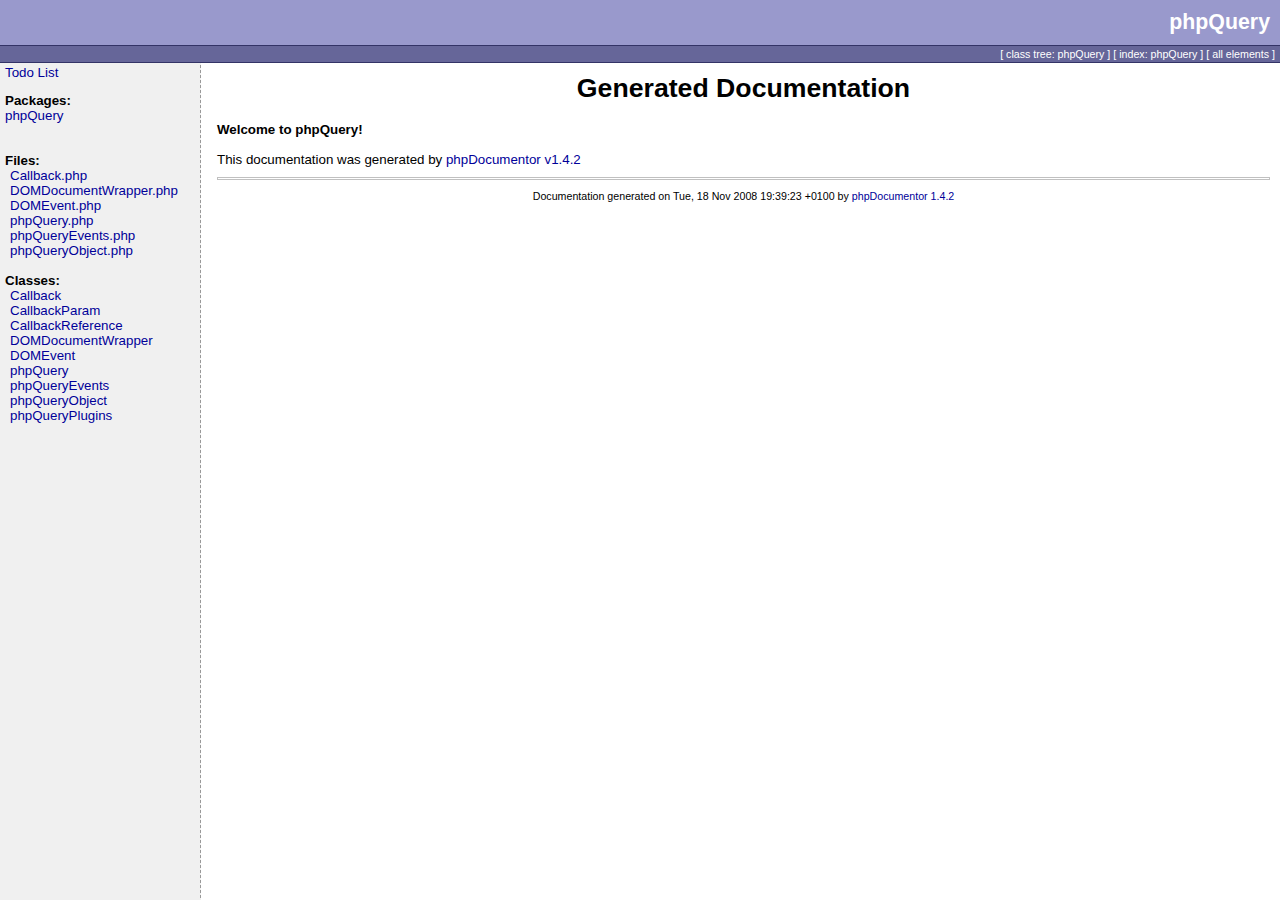
<file: libs/phpQuery/api-reference/index.html>
<html>
<head>
<title>Generated Documentation</title>
<link rel="stylesheet" type="text/css" href="media/style.css">
</head>
<body>

<table border="0" cellspacing="0" cellpadding="0" height="48" width="100%">
  <tr>
    <td class="header_top">phpQuery</td>
  </tr>
  <tr><td class="header_line"><img src="media/empty.png" width="1" height="1" border="0" alt=""  /></td></tr>
  <tr>
    <td class="header_menu">
        
                                    
                              		  [ <a href="classtrees_phpQuery.html" class="menu">class tree: phpQuery</a> ]
		  [ <a href="elementindex_phpQuery.html" class="menu">index: phpQuery</a> ]
		  	    [ <a href="elementindex.html" class="menu">all elements</a> ]
    </td>
  </tr>
  <tr><td class="header_line"><img src="media/empty.png" width="1" height="1" border="0" alt=""  /></td></tr>
</table>

<table width="100%" border="0" cellpadding="0" cellspacing="0">
  <tr valign="top">
    <td width="200" class="menu">
	<div id="todolist">
			<p><a href="todolist.html">Todo List</a></p>
	</div>
      <b>Packages:</b><br />
              <a href="li_phpQuery.html">phpQuery</a><br />
            <br /><br />
                        <b>Files:</b><br />
      	  <div class="package">
			<a href="phpQuery/_Callback.php.html">		Callback.php
		</a><br>
			<a href="phpQuery/_DOMDocumentWrapper.php.html">		DOMDocumentWrapper.php
		</a><br>
			<a href="phpQuery/_DOMEvent.php.html">		DOMEvent.php
		</a><br>
			<a href="phpQuery/_phpQuery.php.html">		phpQuery.php
		</a><br>
			<a href="phpQuery/_phpQueryEvents.php.html">		phpQueryEvents.php
		</a><br>
			<a href="phpQuery/_phpQueryObject.php.html">		phpQueryObject.php
		</a><br>
	  </div><br />
      
      
            <b>Classes:</b><br />
        <div class="package">
		    		<a href="phpQuery/Callback.html">Callback</a><br />
	    		<a href="phpQuery/CallbackParam.html">CallbackParam</a><br />
	    		<a href="phpQuery/CallbackReference.html">CallbackReference</a><br />
	    		<a href="phpQuery/DOMDocumentWrapper.html">DOMDocumentWrapper</a><br />
	    		<a href="phpQuery/DOMEvent.html">DOMEvent</a><br />
	    		<a href="phpQuery/phpQuery.html">phpQuery</a><br />
	    		<a href="phpQuery/phpQueryEvents.html">phpQueryEvents</a><br />
	    		<a href="phpQuery/phpQueryObject.html">phpQueryObject</a><br />
	    		<a href="phpQuery/phpQueryPlugins.html">phpQueryPlugins</a><br />
	  </div>
                </td>
    <td>
      <table cellpadding="10" cellspacing="0" width="100%" border="0"><tr><td valign="top">

<div align="center"><h1>Generated Documentation</h1></div>
<b>Welcome to phpQuery!</b><br />
<br />
This documentation was generated by <a href="http://www.phpdoc.org">phpDocumentor v1.4.2</a><br />
        <div class="credit">
		    <hr />
		    Documentation generated on Tue, 18 Nov 2008 19:39:23 +0100 by <a href="http://www.phpdoc.org">phpDocumentor 1.4.2</a>
	      </div>
      </td></tr></table>
    </td>
  </tr>
</table>

</body>
</html>
</file>
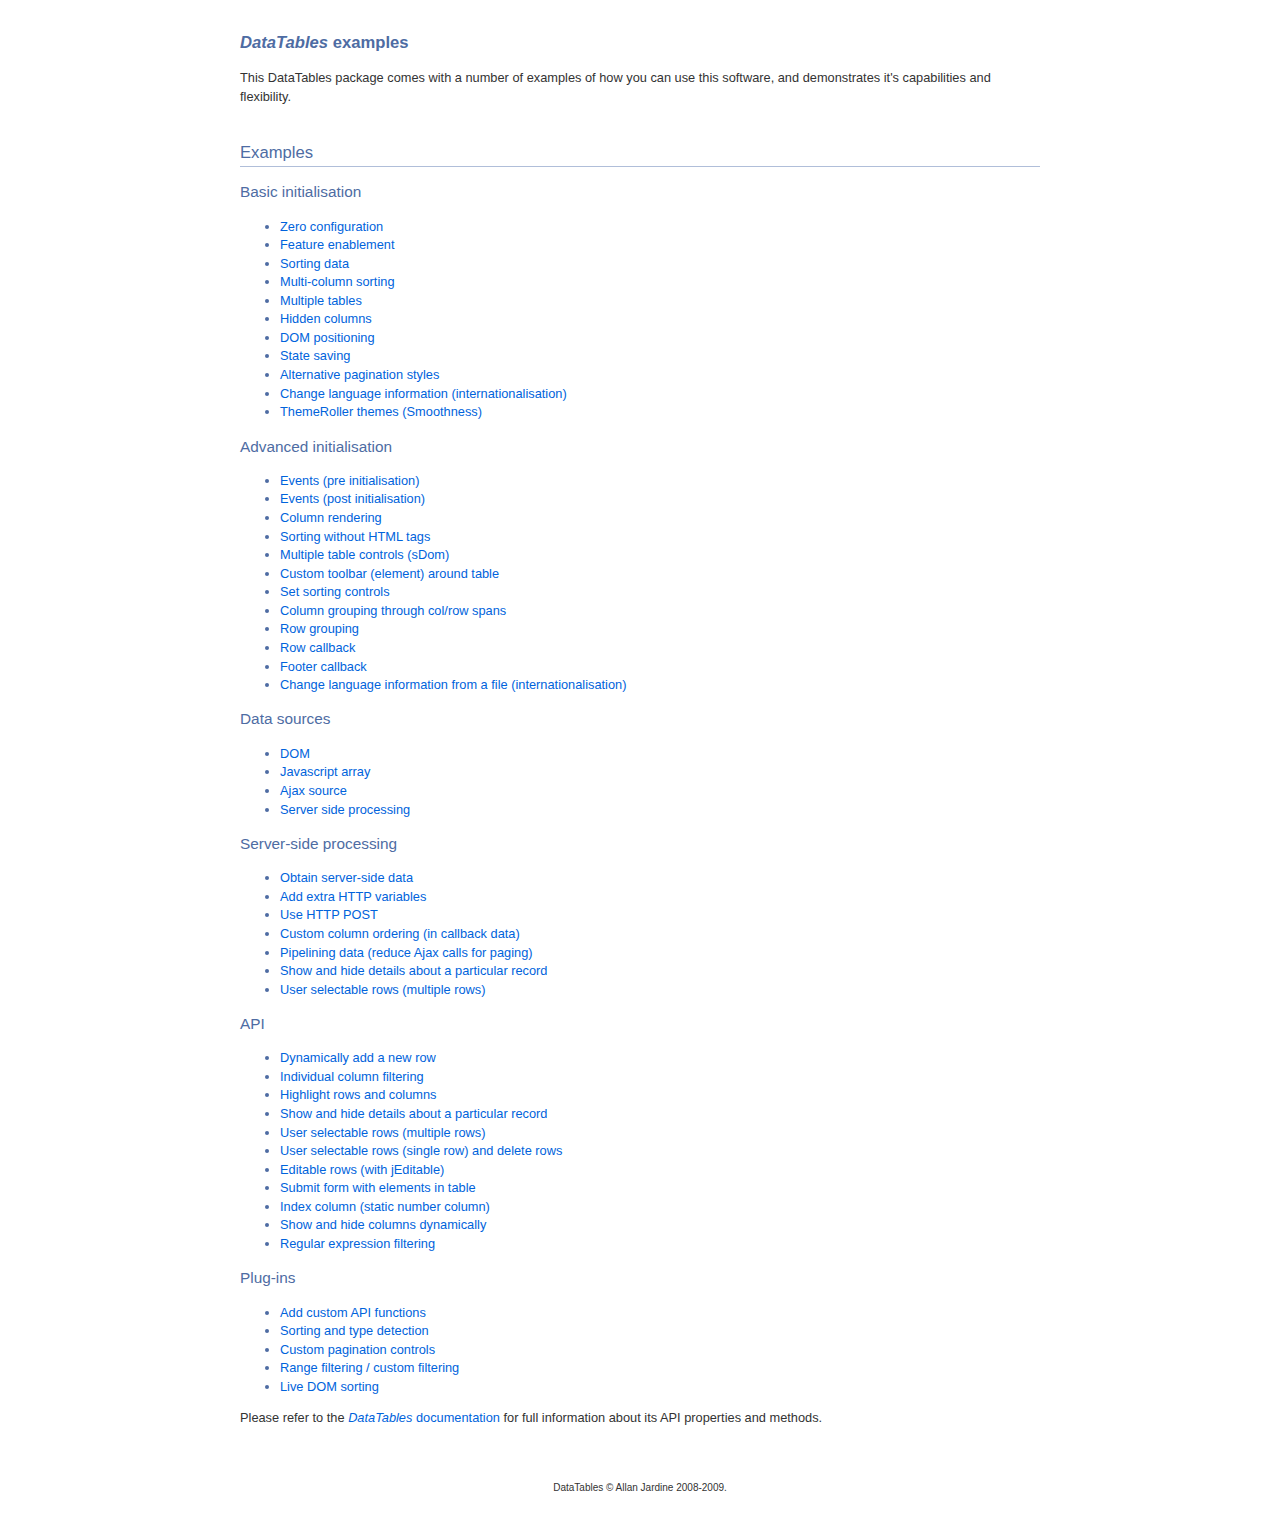
<file: javascripts/jquery/plugins/dataTables-1.6/examples/index.html>
<!DOCTYPE HTML PUBLIC "-//W3C//DTD HTML 4.01//EN" "http://www.w3.org/TR/html4/strict.dtd">
<html>
	<head>
		<meta http-equiv="content-type" content="text/html; charset=utf-8" />
		<link rel="shortcut icon" type="image/ico" href="http://www.datatables.net/favicon.ico" />
		
		<title>DataTables example</title>
		<style type="text/css" title="currentStyle">
			@import "../media/css/demo_page.css";
			@import "../media/css/demo_table.css";
		</style>
	</head>
	<body id="dt_example">
		<div id="container">
			<div class="full_width big">
				<i>DataTables</i> examples
			</div>
			
			<p>This DataTables package comes with a number of examples of how you can use this software, and demonstrates it's capabilities and flexibility.</p>
			
			<h1>Examples</h1>
			<h2>Basic initialisation</h2>
			<ul>
				<li><a href="basic_init/zero_config.html">Zero configuration</a></li>
				<li><a href="basic_init/filter_only.html">Feature enablement</a></li>
				<li><a href="basic_init/table_sorting.html">Sorting data</a></li>
				<li><a href="basic_init/multi_col_sort.html">Multi-column sorting</a></li>
				<li><a href="basic_init/multiple_tables.html">Multiple tables</a></li>
				<li><a href="basic_init/hidden_columns.html">Hidden columns</a></li>
				<li><a href="basic_init/dom.html">DOM positioning</a></li>
				<li><a href="basic_init/state_save.html">State saving</a></li>
				<li><a href="basic_init/alt_pagination.html">Alternative pagination styles</a></li>
				<li><a href="basic_init/language.html">Change language information (internationalisation)</a></li>
				<li><a href="basic_init/themes.html">ThemeRoller themes (Smoothness)</a></li>
			</ul>
			
			<h2>Advanced initialisation</h2>
			<ul>
				<li><a href="advanced_init/events_pre_init.html">Events (pre initialisation)</a></li>
				<li><a href="advanced_init/events_post_init.html">Events (post initialisation)</a></li>
				<li><a href="advanced_init/column_render.html">Column rendering</a></li>
				<li><a href="advanced_init/html_sort.html">Sorting without HTML tags</a></li>
				<li><a href="advanced_init/dom_multiple_elements.html">Multiple table controls (sDom)</a></li>
				<li><a href="advanced_init/dom_toolbar.html">Custom toolbar (element) around table</a></li>
				<li><a href="advanced_init/sorting_control.html">Set sorting controls</a></li>
				<li><a href="advanced_init/complex_header.html">Column grouping through col/row spans</a></li>
				<li><a href="advanced_init/row_grouping.html">Row grouping</a></li>
				<li><a href="advanced_init/row_callback.html">Row callback</a></li>
				<li><a href="advanced_init/footer_callback.html">Footer callback</a></li>
				<li><a href="advanced_init/language_file.html">Change language information from a file (internationalisation)</a></li>
			</ul>
			
			<h2>Data sources</h2>
			<ul>
				<li><a href="data_sources/dom.html">DOM</a></li>
				<li><a href="data_sources/js_array.html">Javascript array</a></li>
				<li><a href="data_sources/ajax.html">Ajax source</a></li>
				<li><a href="data_sources/server_side.html">Server side processing</a></li>
			</ul>
			
			<h2>Server-side processing</h2>
			<ul>
				<li><a href="server_side/server_side.html">Obtain server-side data</a></li>
				<li><a href="server_side/custom_vars.html">Add extra HTTP variables</a></li>
				<li><a href="server_side/post.html">Use HTTP POST</a></li>
				<li><a href="server_side/column_ordering.html">Custom column ordering (in callback data)</a></li>
				<li><a href="server_side/pipeline.html">Pipelining data (reduce Ajax calls for paging)</a></li>
				<li><a href="server_side/row_details.html">Show and hide details about a particular record</a></li>
				<li><a href="server_side/select_rows.html">User selectable rows (multiple rows)</a></li>
			</ul>
			
			<h2>API</h2>
			<ul>
				<li><a href="api/add_row.html">Dynamically add a new row</a></li>
				<li><a href="api/multi_filter.html">Individual column filtering</a></li>
				<li><a href="api/highlight.html">Highlight rows and columns</a></li>
				<li><a href="api/row_details.html">Show and hide details about a particular record</a></li>
				<li><a href="api/select_row.html">User selectable rows (multiple rows)</a></li>
				<li><a href="api/select_single_row.html">User selectable rows (single row) and delete rows</a></li>
				<li><a href="api/editable.html">Editable rows (with jEditable)</a></li>
				<li><a href="api/form.html">Submit form with elements in table</a></li>
				<li><a href="api/counter_column.html">Index column (static number column)</a></li>
				<li><a href="api/show_hide.html">Show and hide columns dynamically</a></li>
				<li><a href="api/regex.html">Regular expression filtering</a></li>
			</ul>
			
			<h2>Plug-ins</h2>
			<ul>
				<li><a href="plug-ins/plugin_api.html">Add custom API functions</a></li>
				<li><a href="plug-ins/sorting_plugin.html">Sorting and type detection</a></li>
				<li><a href="plug-ins/paging_plugin.html">Custom pagination controls</a></li>
				<li><a href="plug-ins/range_filtering.html">Range filtering / custom filtering</a></li>
				<li><a href="plug-ins/dom_sort.html">Live DOM sorting</a></li>
			</ul>
			
			
			<p>Please refer to the <a href="http://www.datatables.net/"><i>DataTables</i> documentation</a> for full information about its API properties and methods.</p>
			
			
			<div id="footer" style="text-align:center;">
				<span style="font-size:10px;">
					DataTables &copy; Allan Jardine 2008-2009.
				</span>
			</div>
		</div>
	</body>
</html>
</file>
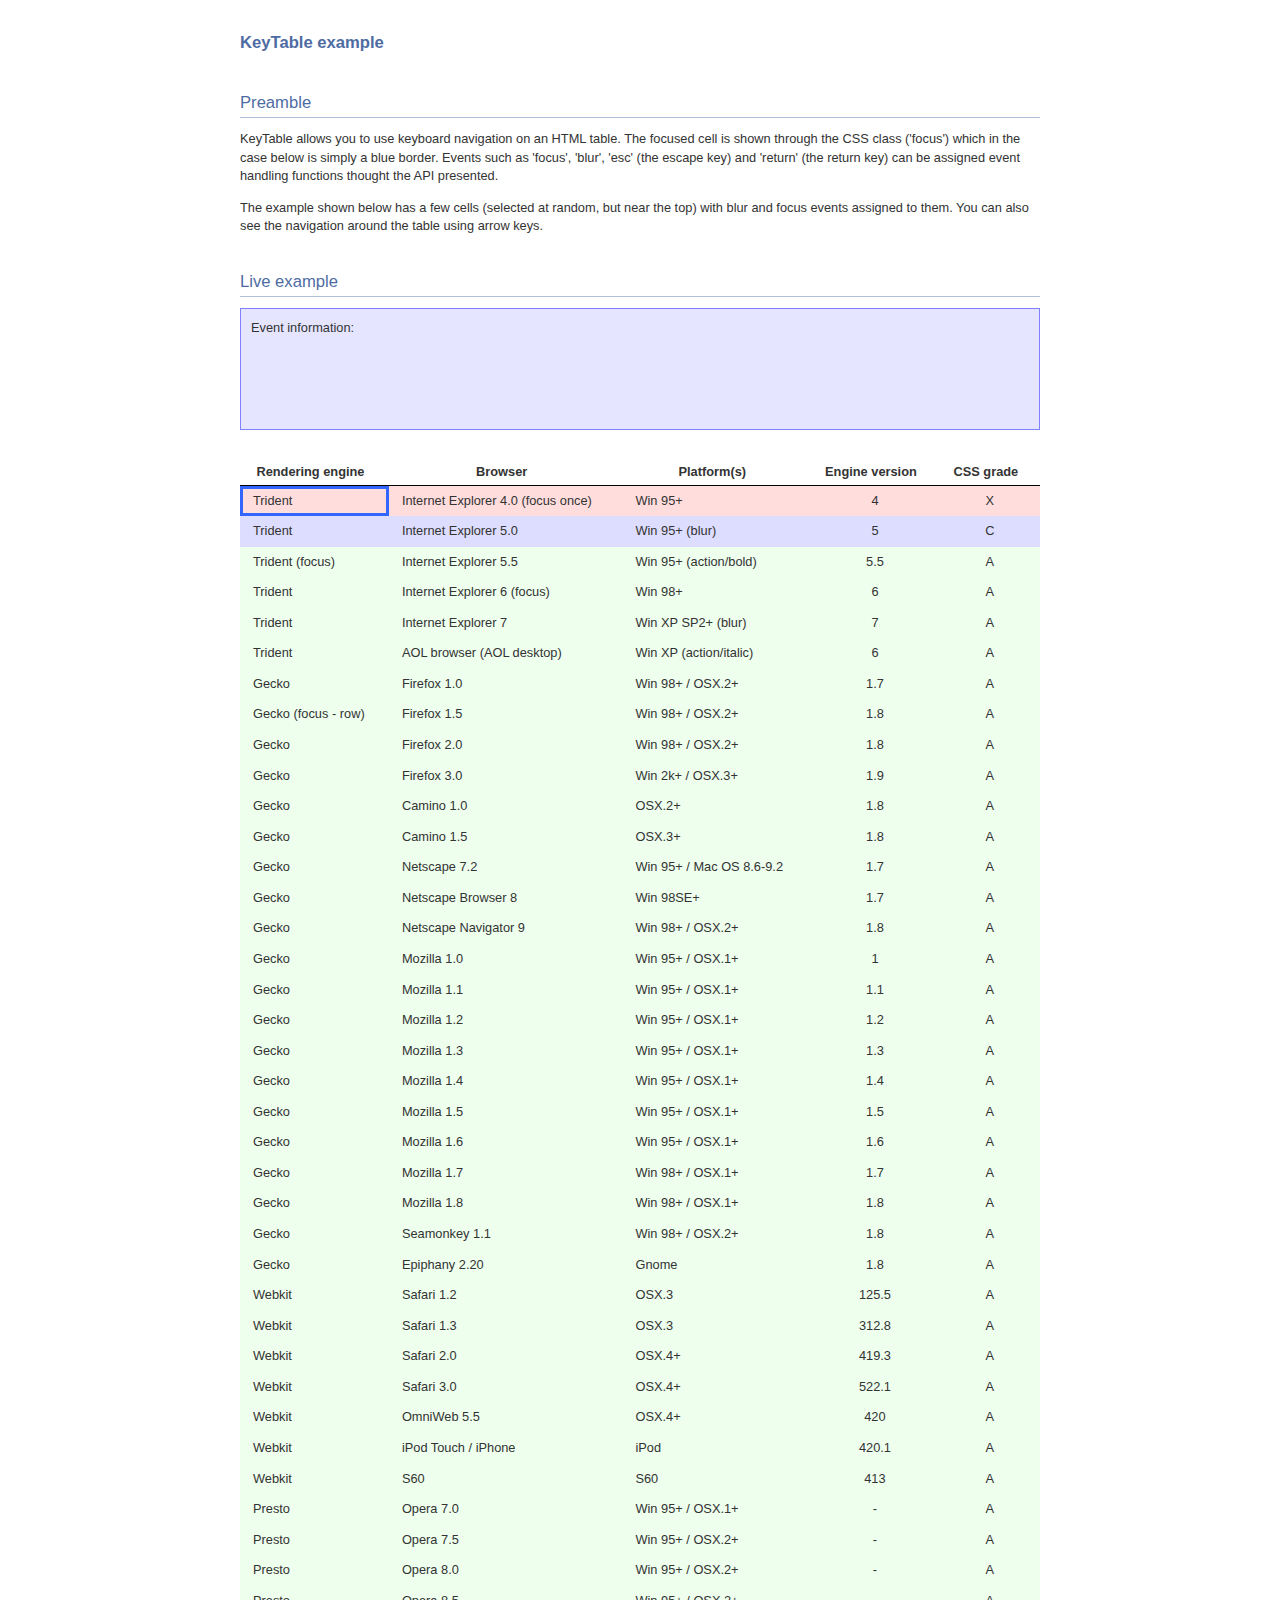
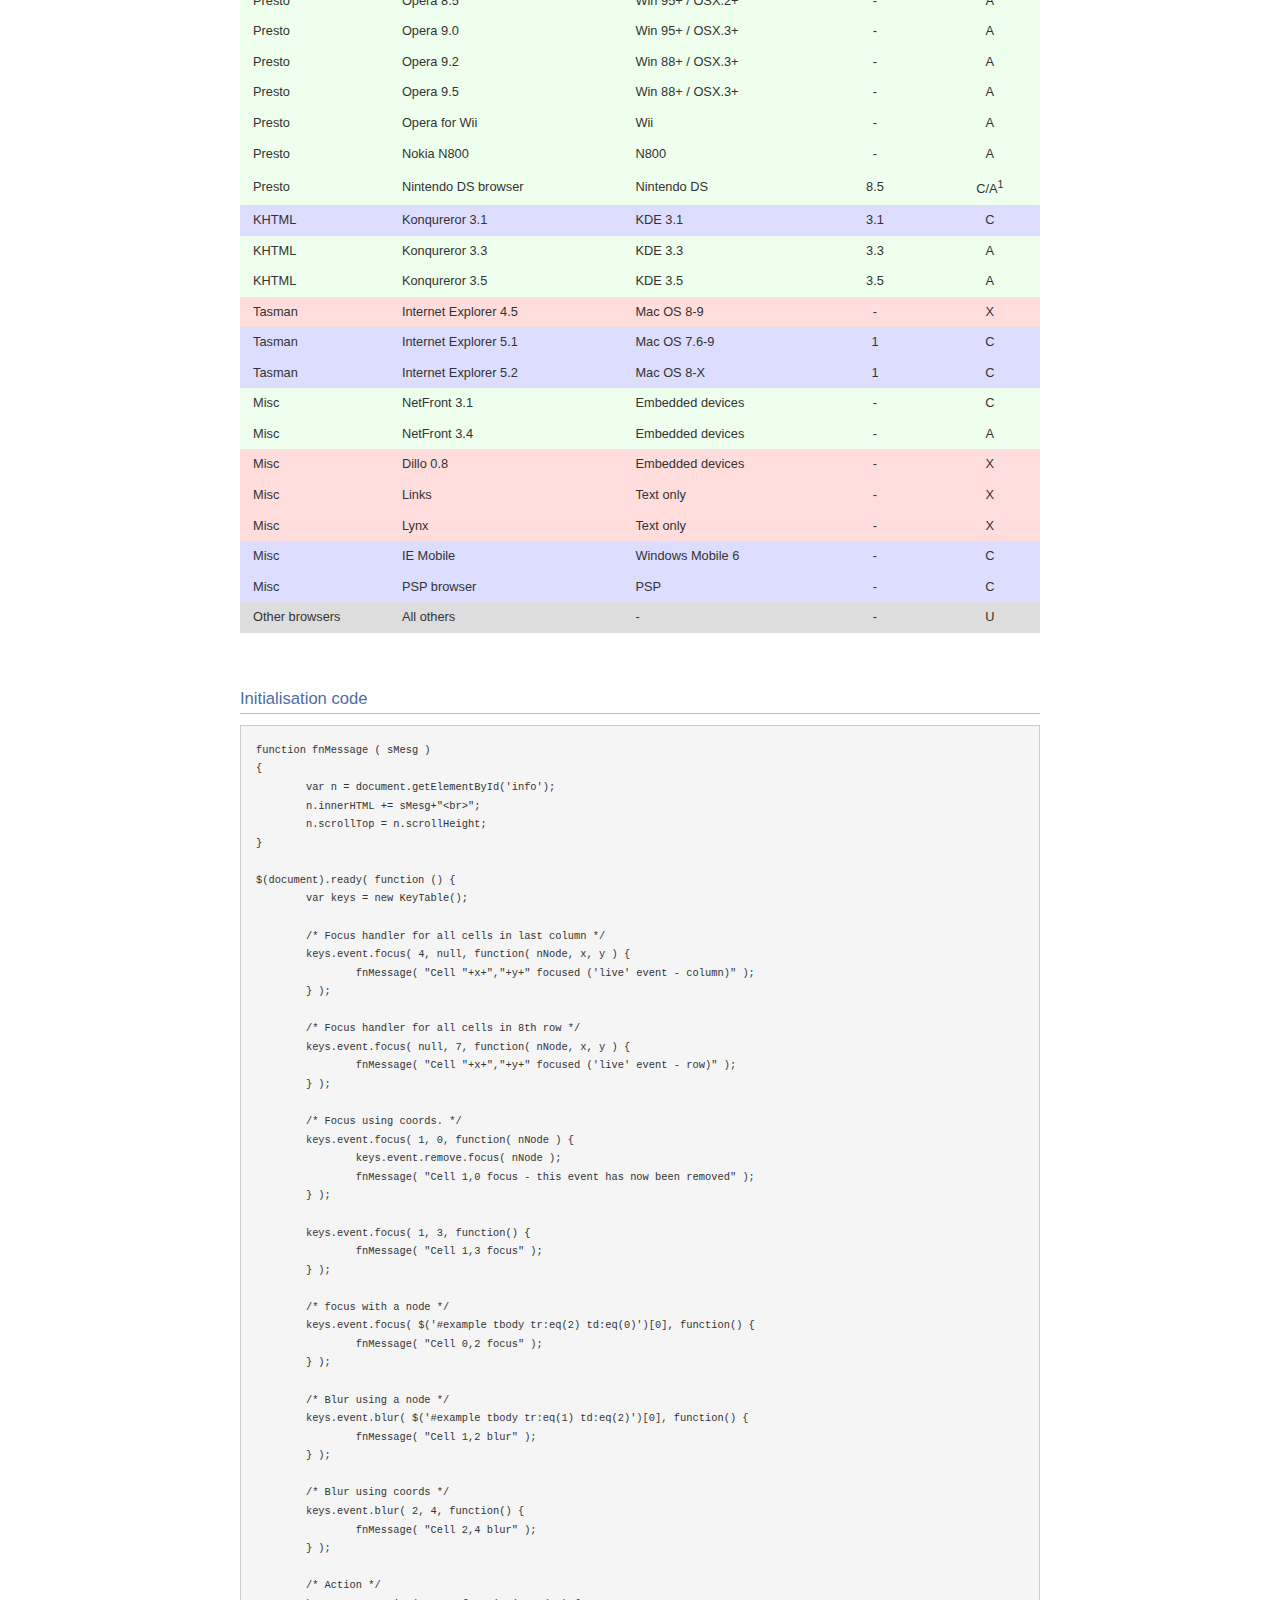
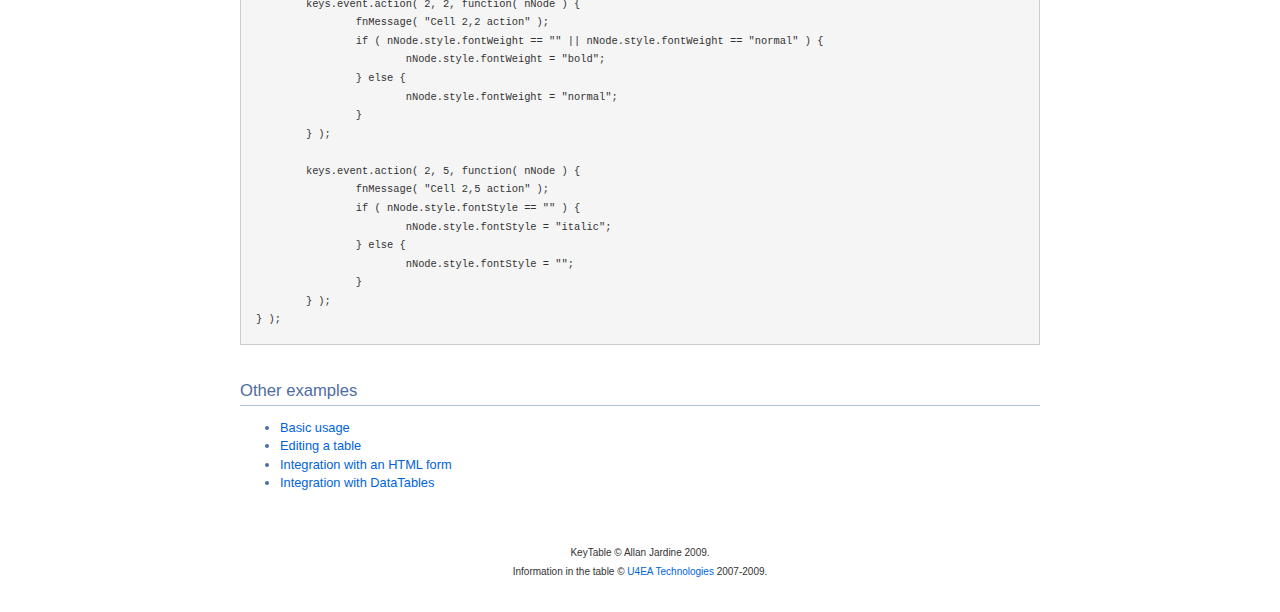
<file: javascripts/jquery/plugins/dataTables-1.6/extras/KeyTable/index.html>
<!DOCTYPE HTML PUBLIC "-//W3C//DTD HTML 4.01//EN" "http://www.w3.org/TR/html4/strict.dtd">
<html>
	<head>
		<meta http-equiv="content-type" content="text/html; charset=utf-8">
		<link rel="shortcut icon" type="image/ico" href="http://www.sprymedia.co.uk/media/images/favicon.ico">
		
		<title>KeyTables example</title>
		<style type="text/css" title="currentStyle">
			@import "../../media/css/demo_page.css";
			@import "../../media/css/demo_table.css";
		</style>
		<script type="text/javascript" charset="utf-8" src="../../media/js/jquery.js"></script>
		<script type="text/javascript" charset="utf-8" src="js/KeyTable.js"></script>
		<script type="text/javascript" charset="utf-8">
			function fnMessage ( sMesg )
			{
				var n = document.getElementById('info');
				n.innerHTML += sMesg+"<br>";
				n.scrollTop = n.scrollHeight;
			}
			
			$(document).ready( function () {
				var keys = new KeyTable();
				
				/* Focus handler for all cells in last column */
				keys.event.focus( 4, null, function( nNode, x, y ) {
					fnMessage( "Cell "+x+","+y+" focused ('live' event - column)" );
				} );
				
				/* Focus handler for all cells in 8th row */
				keys.event.focus( null, 7, function( nNode, x, y ) {
					fnMessage( "Cell "+x+","+y+" focused ('live' event - row)" );
				} );
				
				/* Focus using coords. */
				keys.event.focus( 1, 0, function( nNode ) {
					keys.event.remove.focus( nNode );
					fnMessage( "Cell 1,0 focus - this event has now been removed" );
				} );
				
				keys.event.focus( 1, 3, function() {
					fnMessage( "Cell 1,3 focus" );
				} );
				
				/* focus with a node */
				keys.event.focus( $('#example tbody tr:eq(2) td:eq(0)')[0], function() {
					fnMessage( "Cell 0,2 focus" );
				} );
				
				/* Blur using a node */
				keys.event.blur( $('#example tbody tr:eq(1) td:eq(2)')[0], function() {
					fnMessage( "Cell 1,2 blur" );
				} );
				
				/* Blur using coords */
				keys.event.blur( 2, 4, function() {
					fnMessage( "Cell 2,4 blur" );
				} );
				
				/* Action */
				keys.event.action( 2, 2, function( nNode ) {
					fnMessage( "Cell 2,2 action" );
					if ( nNode.style.fontWeight == "" || nNode.style.fontWeight == "normal" ) {
						nNode.style.fontWeight = "bold";
					} else {
						nNode.style.fontWeight = "normal";
					}
				} );
				
				keys.event.action( 2, 5, function( nNode ) {
					fnMessage( "Cell 2,5 action" );
					if ( nNode.style.fontStyle == "" ) {
						nNode.style.fontStyle = "italic";
					} else {
						nNode.style.fontStyle = "";
					}
				} );
			} );
		</script>
	</head>
	<body id="dt_example">
		<div id="container">
			<div class="full_width big">
				KeyTable example
			</div>
			
			<h1>Preamble</h1>
			<p>KeyTable allows you to use keyboard navigation on an HTML table. The focused cell is shown through the CSS class ('focus') which in the case below is simply a blue border. Events such as 'focus', 'blur', 'esc' (the escape key) and 'return' (the return key) can be assigned event handling functions thought the API presented.</p>
			<p>The example shown below has a few cells (selected at random, but near the top) with blur and focus events assigned to them. You can also see the navigation around the table using arrow keys.</p>
			
			<h1>Live example</h1>
			<div id="info" class="box">
				Event information:<br>
			</div>
			<div id="demo">
<table cellpadding="0" cellspacing="0" border="0" class="display KeyTable" id="example">
	<thead>
		<tr>
			<th>Rendering engine</th>
			<th>Browser</th>
			<th>Platform(s)</th>
			<th>Engine version</th>
			<th>CSS grade</th>
		</tr>
	</thead>
	<tbody>
		<tr class="gradeX">
			<td>Trident</td>
			<td>Internet Explorer 4.0 (focus once)</td>
			<td>Win 95+</td>
			<td class="center">4</td>
			<td class="center">X</td>
		</tr>
		<tr class="gradeC">
			<td>Trident</td>
			<td>Internet Explorer 5.0</td>
			<td>Win 95+ (blur)</td>
			<td class="center">5</td>
			<td class="center">C</td>
		</tr>
		<tr class="gradeA">
			<td>Trident (focus)</td>
			<td>Internet Explorer 5.5</td>
			<td>Win 95+ (action/bold)</td>
			<td class="center">5.5</td>
			<td class="center">A</td>
		</tr>
		<tr class="gradeA">
			<td>Trident</td>
			<td>Internet Explorer 6 (focus)</td>
			<td>Win 98+</td>
			<td class="center">6</td>
			<td class="center">A</td>
		</tr>
		<tr class="gradeA">
			<td>Trident</td>
			<td>Internet Explorer 7</td>
			<td>Win XP SP2+ (blur)</td>
			<td class="center">7</td>
			<td class="center">A</td>
		</tr>
		<tr class="gradeA">
			<td>Trident</td>
			<td>AOL browser (AOL desktop)</td>
			<td>Win XP (action/italic)</td>
			<td class="center">6</td>
			<td class="center">A</td>
		</tr>
		<tr class="gradeA">
			<td>Gecko</td>
			<td>Firefox 1.0</td>
			<td>Win 98+ / OSX.2+</td>
			<td class="center">1.7</td>
			<td class="center">A</td>
		</tr>
		<tr class="gradeA">
			<td>Gecko (focus - row)</td>
			<td>Firefox 1.5</td>
			<td>Win 98+ / OSX.2+</td>
			<td class="center">1.8</td>
			<td class="center">A</td>
		</tr>
		<tr class="gradeA">
			<td>Gecko</td>
			<td>Firefox 2.0</td>
			<td>Win 98+ / OSX.2+</td>
			<td class="center">1.8</td>
			<td class="center">A</td>
		</tr>
		<tr class="gradeA">
			<td>Gecko</td>
			<td>Firefox 3.0</td>
			<td>Win 2k+ / OSX.3+</td>
			<td class="center">1.9</td>
			<td class="center">A</td>
		</tr>
		<tr class="gradeA">
			<td>Gecko</td>
			<td>Camino 1.0</td>
			<td>OSX.2+</td>
			<td class="center">1.8</td>
			<td class="center">A</td>
		</tr>
		<tr class="gradeA">
			<td>Gecko</td>
			<td>Camino 1.5</td>
			<td>OSX.3+</td>
			<td class="center">1.8</td>
			<td class="center">A</td>
		</tr>
		<tr class="gradeA">
			<td>Gecko</td>
			<td>Netscape 7.2</td>
			<td>Win 95+ / Mac OS 8.6-9.2</td>
			<td class="center">1.7</td>
			<td class="center">A</td>
		</tr>
		<tr class="gradeA">
			<td>Gecko</td>
			<td>Netscape Browser 8</td>
			<td>Win 98SE+</td>
			<td class="center">1.7</td>
			<td class="center">A</td>
		</tr>
		<tr class="gradeA">
			<td>Gecko</td>
			<td>Netscape Navigator 9</td>
			<td>Win 98+ / OSX.2+</td>
			<td class="center">1.8</td>
			<td class="center">A</td>
		</tr>
		<tr class="gradeA">
			<td>Gecko</td>
			<td>Mozilla 1.0</td>
			<td>Win 95+ / OSX.1+</td>
			<td class="center">1</td>
			<td class="center">A</td>
		</tr>
		<tr class="gradeA">
			<td>Gecko</td>
			<td>Mozilla 1.1</td>
			<td>Win 95+ / OSX.1+</td>
			<td class="center">1.1</td>
			<td class="center">A</td>
		</tr>
		<tr class="gradeA">
			<td>Gecko</td>
			<td>Mozilla 1.2</td>
			<td>Win 95+ / OSX.1+</td>
			<td class="center">1.2</td>
			<td class="center">A</td>
		</tr>
		<tr class="gradeA">
			<td>Gecko</td>
			<td>Mozilla 1.3</td>
			<td>Win 95+ / OSX.1+</td>
			<td class="center">1.3</td>
			<td class="center">A</td>
		</tr>
		<tr class="gradeA">
			<td>Gecko</td>
			<td>Mozilla 1.4</td>
			<td>Win 95+ / OSX.1+</td>
			<td class="center">1.4</td>
			<td class="center">A</td>
		</tr>
		<tr class="gradeA">
			<td>Gecko</td>
			<td>Mozilla 1.5</td>
			<td>Win 95+ / OSX.1+</td>
			<td class="center">1.5</td>
			<td class="center">A</td>
		</tr>
		<tr class="gradeA">
			<td>Gecko</td>
			<td>Mozilla 1.6</td>
			<td>Win 95+ / OSX.1+</td>
			<td class="center">1.6</td>
			<td class="center">A</td>
		</tr>
		<tr class="gradeA">
			<td>Gecko</td>
			<td>Mozilla 1.7</td>
			<td>Win 98+ / OSX.1+</td>
			<td class="center">1.7</td>
			<td class="center">A</td>
		</tr>
		<tr class="gradeA">
			<td>Gecko</td>
			<td>Mozilla 1.8</td>
			<td>Win 98+ / OSX.1+</td>
			<td class="center">1.8</td>
			<td class="center">A</td>
		</tr>
		<tr class="gradeA">
			<td>Gecko</td>
			<td>Seamonkey 1.1</td>
			<td>Win 98+ / OSX.2+</td>
			<td class="center">1.8</td>
			<td class="center">A</td>
		</tr>
		<tr class="gradeA">
			<td>Gecko</td>
			<td>Epiphany 2.20</td>
			<td>Gnome</td>
			<td class="center">1.8</td>
			<td class="center">A</td>
		</tr>
		<tr class="gradeA">
			<td>Webkit</td>
			<td>Safari 1.2</td>
			<td>OSX.3</td>
			<td class="center">125.5</td>
			<td class="center">A</td>
		</tr>
		<tr class="gradeA">
			<td>Webkit</td>
			<td>Safari 1.3</td>
			<td>OSX.3</td>
			<td class="center">312.8</td>
			<td class="center">A</td>
		</tr>
		<tr class="gradeA">
			<td>Webkit</td>
			<td>Safari 2.0</td>
			<td>OSX.4+</td>
			<td class="center">419.3</td>
			<td class="center">A</td>
		</tr>
		<tr class="gradeA">
			<td>Webkit</td>
			<td>Safari 3.0</td>
			<td>OSX.4+</td>
			<td class="center">522.1</td>
			<td class="center">A</td>
		</tr>
		<tr class="gradeA">
			<td>Webkit</td>
			<td>OmniWeb 5.5</td>
			<td>OSX.4+</td>
			<td class="center">420</td>
			<td class="center">A</td>
		</tr>
		<tr class="gradeA">
			<td>Webkit</td>
			<td>iPod Touch / iPhone</td>
			<td>iPod</td>
			<td class="center">420.1</td>
			<td class="center">A</td>
		</tr>
		<tr class="gradeA">
			<td>Webkit</td>
			<td>S60</td>
			<td>S60</td>
			<td class="center">413</td>
			<td class="center">A</td>
		</tr>
		<tr class="gradeA">
			<td>Presto</td>
			<td>Opera 7.0</td>
			<td>Win 95+ / OSX.1+</td>
			<td class="center">-</td>
			<td class="center">A</td>
		</tr>
		<tr class="gradeA">
			<td>Presto</td>
			<td>Opera 7.5</td>
			<td>Win 95+ / OSX.2+</td>
			<td class="center">-</td>
			<td class="center">A</td>
		</tr>
		<tr class="gradeA">
			<td>Presto</td>
			<td>Opera 8.0</td>
			<td>Win 95+ / OSX.2+</td>
			<td class="center">-</td>
			<td class="center">A</td>
		</tr>
		<tr class="gradeA">
			<td>Presto</td>
			<td>Opera 8.5</td>
			<td>Win 95+ / OSX.2+</td>
			<td class="center">-</td>
			<td class="center">A</td>
		</tr>
		<tr class="gradeA">
			<td>Presto</td>
			<td>Opera 9.0</td>
			<td>Win 95+ / OSX.3+</td>
			<td class="center">-</td>
			<td class="center">A</td>
		</tr>
		<tr class="gradeA">
			<td>Presto</td>
			<td>Opera 9.2</td>
			<td>Win 88+ / OSX.3+</td>
			<td class="center">-</td>
			<td class="center">A</td>
		</tr>
		<tr class="gradeA">
			<td>Presto</td>
			<td>Opera 9.5</td>
			<td>Win 88+ / OSX.3+</td>
			<td class="center">-</td>
			<td class="center">A</td>
		</tr>
		<tr class="gradeA">
			<td>Presto</td>
			<td>Opera for Wii</td>
			<td>Wii</td>
			<td class="center">-</td>
			<td class="center">A</td>
		</tr>
		<tr class="gradeA">
			<td>Presto</td>
			<td>Nokia N800</td>
			<td>N800</td>
			<td class="center">-</td>
			<td class="center">A</td>
		</tr>
		<tr class="gradeA">
			<td>Presto</td>
			<td>Nintendo DS browser</td>
			<td>Nintendo DS</td>
			<td class="center">8.5</td>
			<td class="center">C/A<sup>1</sup></td>
		</tr>
		<tr class="gradeC">
			<td>KHTML</td>
			<td>Konqureror 3.1</td>
			<td>KDE 3.1</td>
			<td class="center">3.1</td>
			<td class="center">C</td>
		</tr>
		<tr class="gradeA">
			<td>KHTML</td>
			<td>Konqureror 3.3</td>
			<td>KDE 3.3</td>
			<td class="center">3.3</td>
			<td class="center">A</td>
		</tr>
		<tr class="gradeA">
			<td>KHTML</td>
			<td>Konqureror 3.5</td>
			<td>KDE 3.5</td>
			<td class="center">3.5</td>
			<td class="center">A</td>
		</tr>
		<tr class="gradeX">
			<td>Tasman</td>
			<td>Internet Explorer 4.5</td>
			<td>Mac OS 8-9</td>
			<td class="center">-</td>
			<td class="center">X</td>
		</tr>
		<tr class="gradeC">
			<td>Tasman</td>
			<td>Internet Explorer 5.1</td>
			<td>Mac OS 7.6-9</td>
			<td class="center">1</td>
			<td class="center">C</td>
		</tr>
		<tr class="gradeC">
			<td>Tasman</td>
			<td>Internet Explorer 5.2</td>
			<td>Mac OS 8-X</td>
			<td class="center">1</td>
			<td class="center">C</td>
		</tr>
		<tr class="gradeA">
			<td>Misc</td>
			<td>NetFront 3.1</td>
			<td>Embedded devices</td>
			<td class="center">-</td>
			<td class="center">C</td>
		</tr>
		<tr class="gradeA">
			<td>Misc</td>
			<td>NetFront 3.4</td>
			<td>Embedded devices</td>
			<td class="center">-</td>
			<td class="center">A</td>
		</tr>
		<tr class="gradeX">
			<td>Misc</td>
			<td>Dillo 0.8</td>
			<td>Embedded devices</td>
			<td class="center">-</td>
			<td class="center">X</td>
		</tr>
		<tr class="gradeX">
			<td>Misc</td>
			<td>Links</td>
			<td>Text only</td>
			<td class="center">-</td>
			<td class="center">X</td>
		</tr>
		<tr class="gradeX">
			<td>Misc</td>
			<td>Lynx</td>
			<td>Text only</td>
			<td class="center">-</td>
			<td class="center">X</td>
		</tr>
		<tr class="gradeC">
			<td>Misc</td>
			<td>IE Mobile</td>
			<td>Windows Mobile 6</td>
			<td class="center">-</td>
			<td class="center">C</td>
		</tr>
		<tr class="gradeC">
			<td>Misc</td>
			<td>PSP browser</td>
			<td>PSP</td>
			<td class="center">-</td>
			<td class="center">C</td>
		</tr>
		<tr class="gradeU">
			<td>Other browsers</td>
			<td>All others</td>
			<td>-</td>
			<td class="center">-</td>
			<td class="center">U</td>
		</tr>
	</tbody>
</table>
			</div>
			<div class="spacer"></div>
			
			
			<h1>Initialisation code</h1>
			<pre>function fnMessage ( sMesg )
{
	var n = document.getElementById('info');
	n.innerHTML += sMesg+"&lt;br&gt;";
	n.scrollTop = n.scrollHeight;
}

$(document).ready( function () {
	var keys = new KeyTable();
	
	/* Focus handler for all cells in last column */
	keys.event.focus( 4, null, function( nNode, x, y ) {
		fnMessage( "Cell "+x+","+y+" focused ('live' event - column)" );
	} );
	
	/* Focus handler for all cells in 8th row */
	keys.event.focus( null, 7, function( nNode, x, y ) {
		fnMessage( "Cell "+x+","+y+" focused ('live' event - row)" );
	} );
	
	/* Focus using coords. */
	keys.event.focus( 1, 0, function( nNode ) {
		keys.event.remove.focus( nNode );
		fnMessage( "Cell 1,0 focus - this event has now been removed" );
	} );
	
	keys.event.focus( 1, 3, function() {
		fnMessage( "Cell 1,3 focus" );
	} );
	
	/* focus with a node */
	keys.event.focus( $('#example tbody tr:eq(2) td:eq(0)')[0], function() {
		fnMessage( "Cell 0,2 focus" );
	} );
	
	/* Blur using a node */
	keys.event.blur( $('#example tbody tr:eq(1) td:eq(2)')[0], function() {
		fnMessage( "Cell 1,2 blur" );
	} );
	
	/* Blur using coords */
	keys.event.blur( 2, 4, function() {
		fnMessage( "Cell 2,4 blur" );
	} );
	
	/* Action */
	keys.event.action( 2, 2, function( nNode ) {
		fnMessage( "Cell 2,2 action" );
		if ( nNode.style.fontWeight == "" || nNode.style.fontWeight == "normal" ) {
			nNode.style.fontWeight = "bold";
		} else {
			nNode.style.fontWeight = "normal";
		}
	} );
	
	keys.event.action( 2, 5, function( nNode ) {
		fnMessage( "Cell 2,5 action" );
		if ( nNode.style.fontStyle == "" ) {
			nNode.style.fontStyle = "italic";
		} else {
			nNode.style.fontStyle = "";
		}
	} );
} );</pre>
			
			
			<h1>Other examples</h1>
			<ul>
				<li><a href="index.html">Basic usage</a></li>
				<li><a href="editing.html">Editing a table</a></li>
				<li><a href="form.html">Integration with an HTML form</a></li>
				<li><a href="datatable.html">Integration with DataTables</a></li>
			</ul>
			
			<div id="footer" style="text-align:center;">
				<span style="font-size:10px;">
					KeyTable &copy; Allan Jardine 2009.<br>
					Information in the table &copy; <a href="http://www.u4eatech.com">U4EA Technologies</a> 2007-2009.</span>
			</div>
		</div>
	</body>
</html>
</file>
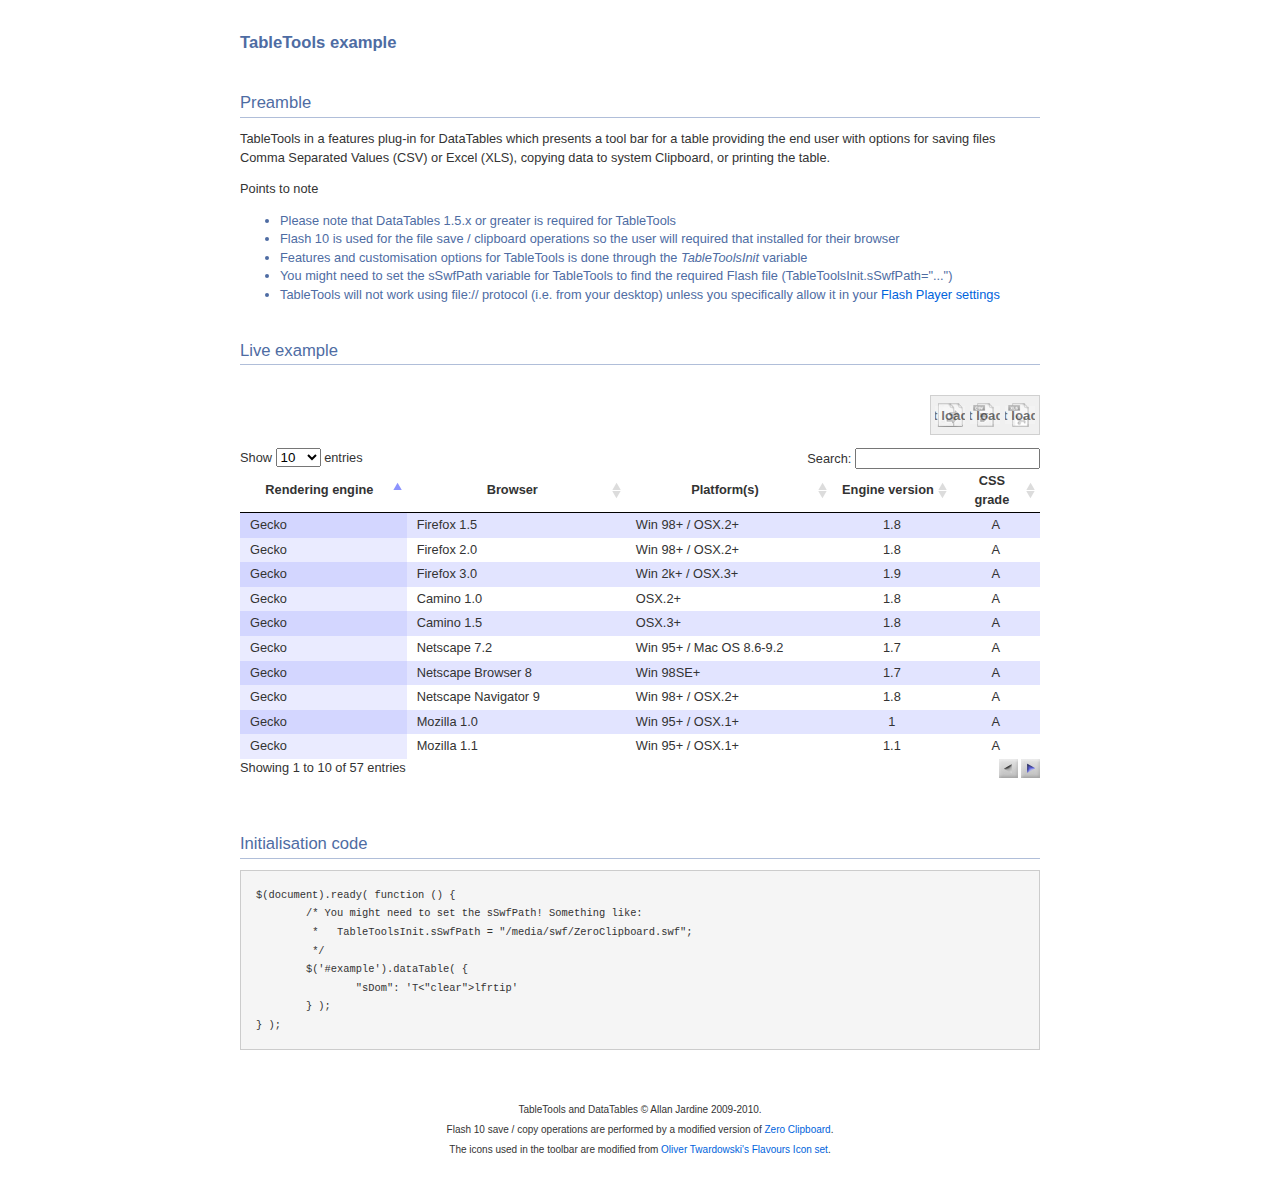
<file: javascripts/jquery/plugins/dataTables-1.6/extras/TableTools/index.html>
<!DOCTYPE HTML PUBLIC "-//W3C//DTD HTML 4.01//EN" "http://www.w3.org/TR/html4/strict.dtd">
<html>
	<head>
		<meta http-equiv="content-type" content="text/html; charset=utf-8">
		<link rel="shortcut icon" type="image/ico" href="http://www.sprymedia.co.uk/media/images/favicon.ico">
		
		<title>TableTools example</title>
		<style type="text/css" title="currentStyle">
			@import "../../media/css/demo_page.css";
			@import "../../media/css/demo_table.css";
			@import "media/css/TableTools.css";
		</style>
		<script type="text/javascript" charset="utf-8" src="../../media/js/jquery.js"></script>
		<script type="text/javascript" charset="utf-8" src="../../media/js/jquery.dataTables.js"></script>
		<script type="text/javascript" charset="utf-8" src="media/ZeroClipboard/ZeroClipboard.js"></script>
		<script type="text/javascript" charset="utf-8" src="media/js/TableTools.js"></script>
		<script type="text/javascript" charset="utf-8">
			$(document).ready( function () {
				/* You might need to set the sSwfPath! Something like:
				 *   TableToolsInit.sSwfPath = "/media/swf/ZeroClipboard.swf";
				 */
				$('#example').dataTable( {
					"sDom": 'T<"clear">lfrtip'
				} );
			} );
		</script>
	</head>
	<body id="dt_example">
		<div id="container">
			<div class="full_width big">
				TableTools example
			</div>
			
			<h1>Preamble</h1>
			<p>TableTools in a features plug-in for DataTables which presents a tool bar for a table providing the end user with options for saving files Comma Separated Values (CSV) or Excel (XLS), copying data to system Clipboard, or printing the table.</p>
			<p>Points to note</p>
			<ul>
				<li>Please note that DataTables 1.5.x or greater is required for TableTools</li>
				<li>Flash 10 is used for the file save / clipboard operations so the user will required that installed for their browser</li>
				<li>Features and customisation options for TableTools is done through the <i>TableToolsInit</i> variable</li>
				<li>You might need to set the sSwfPath variable for TableTools to find the required Flash file (TableToolsInit.sSwfPath="...")</li>
				<li>TableTools will not work using file:// protocol (i.e. from your desktop) unless you specifically allow it in your <a href="http://www.macromedia.com/support/documentation/en/flashplayer/help/settings_manager04a.html">Flash Player settings</a></li>
			</ul>
			
			
			<h1>Live example</h1>
			<div id="demo">
<table cellpadding="0" cellspacing="0" border="0" class="display" id="example">
	<thead>
		<tr>
			<th>Rendering engine</th>
			<th>Browser</th>
			<th>Platform(s)</th>
			<th>Engine version</th>
			<th>CSS grade</th>
		</tr>
	</thead>
	<tbody>
		<tr class="odd_gradeX">
			<td>Trident</td>
			<td>Internet Explorer 4.0</td>
			<td>Win 95+ (Entity: &amp;)</td>
			<td class="center">4</td>
			<td class="center">X</td>
		</tr>
		<tr class="even_gradeC">
			<td>Trident</td>
			<td>Internet Explorer 5.0</td>
			<td>Win 95+</td>
			<td class="center">5</td>
			<td class="center">C</td>
		</tr>
		<tr class="odd_gradeA">
			<td>Trident</td>
			<td>Internet Explorer 5.5</td>
			<td>Win 95+</td>
			<td class="center">5.5</td>
			<td class="center">A</td>
		</tr>
		<tr class="even_gradeA">
			<td>Trident</td>
			<td>Internet Explorer 6</td>
			<td>Win 98+</td>
			<td class="center">6</td>
			<td class="center">A</td>
		</tr>
		<tr class="odd_gradeA">
			<td>Trident</td>
			<td>Internet Explorer 7</td>
			<td>Win XP SP2+</td>
			<td class="center">7</td>
			<td class="center">A</td>
		</tr>
		<tr class="even_gradeA">
			<td>Trident</td>
			<td>AOL browser (AOL desktop)</td>
			<td>Win XP</td>
			<td class="center">6</td>
			<td class="center">A</td>
		</tr>
		<tr class="odd_gradeA">
			<td>Gecko (UTF-8: $¢€)</td>
			<td>Firefox 1.0</td>
			<td>Win 98+ / OSX.2+</td>
			<td class="center">1.7</td>
			<td class="center">A</td>
		</tr>
		<tr class="even_gradeA">
			<td>Gecko</td>
			<td>Firefox 1.5</td>
			<td>Win 98+ / OSX.2+</td>
			<td class="center">1.8</td>
			<td class="center">A</td>
		</tr>
		<tr class="odd_gradeA">
			<td>Gecko</td>
			<td>Firefox 2.0</td>
			<td>Win 98+ / OSX.2+</td>
			<td class="center">1.8</td>
			<td class="center">A</td>
		</tr>
		<tr class="even_gradeA">
			<td>Gecko</td>
			<td>Firefox 3.0</td>
			<td>Win 2k+ / OSX.3+</td>
			<td class="center">1.9</td>
			<td class="center">A</td>
		</tr>
		<tr class="odd_gradeA">
			<td>Gecko</td>
			<td>Camino 1.0</td>
			<td>OSX.2+</td>
			<td class="center">1.8</td>
			<td class="center">A</td>
		</tr>
		<tr class="even_gradeA">
			<td>Gecko</td>
			<td>Camino 1.5</td>
			<td>OSX.3+</td>
			<td class="center">1.8</td>
			<td class="center">A</td>
		</tr>
		<tr class="odd_gradeA">
			<td>Gecko</td>
			<td>Netscape 7.2</td>
			<td>Win 95+ / Mac OS 8.6-9.2</td>
			<td class="center">1.7</td>
			<td class="center">A</td>
		</tr>
		<tr class="even_gradeA">
			<td>Gecko</td>
			<td>Netscape Browser 8</td>
			<td>Win 98SE+</td>
			<td class="center">1.7</td>
			<td class="center">A</td>
		</tr>
		<tr class="odd_gradeA">
			<td>Gecko</td>
			<td>Netscape Navigator 9</td>
			<td>Win 98+ / OSX.2+</td>
			<td class="center">1.8</td>
			<td class="center">A</td>
		</tr>
		<tr class="even_gradeA">
			<td>Gecko</td>
			<td>Mozilla 1.0</td>
			<td>Win 95+ / OSX.1+</td>
			<td class="center">1</td>
			<td class="center">A</td>
		</tr>
		<tr class="odd_gradeA">
			<td>Gecko</td>
			<td>Mozilla 1.1</td>
			<td>Win 95+ / OSX.1+</td>
			<td class="center">1.1</td>
			<td class="center">A</td>
		</tr>
		<tr class="even_gradeA">
			<td>Gecko</td>
			<td>Mozilla 1.2</td>
			<td>Win 95+ / OSX.1+</td>
			<td class="center">1.2</td>
			<td class="center">A</td>
		</tr>
		<tr class="odd_gradeA">
			<td>Gecko</td>
			<td>Mozilla 1.3</td>
			<td>Win 95+ / OSX.1+</td>
			<td class="center">1.3</td>
			<td class="center">A</td>
		</tr>
		<tr class="even_gradeA">
			<td>Gecko</td>
			<td>Mozilla 1.4</td>
			<td>Win 95+ / OSX.1+</td>
			<td class="center">1.4</td>
			<td class="center">A</td>
		</tr>
		<tr class="odd_gradeA">
			<td>Gecko</td>
			<td>Mozilla 1.5</td>
			<td>Win 95+ / OSX.1+</td>
			<td class="center">1.5</td>
			<td class="center">A</td>
		</tr>
		<tr class="even_gradeA">
			<td>Gecko</td>
			<td>Mozilla 1.6</td>
			<td>Win 95+ / OSX.1+</td>
			<td class="center">1.6</td>
			<td class="center">A</td>
		</tr>
		<tr class="odd_gradeA">
			<td>Gecko</td>
			<td>Mozilla 1.7</td>
			<td>Win 98+ / OSX.1+</td>
			<td class="center">1.7</td>
			<td class="center">A</td>
		</tr>
		<tr class="even_gradeA">
			<td>Gecko</td>
			<td>Mozilla 1.8</td>
			<td>Win 98+ / OSX.1+</td>
			<td class="center">1.8</td>
			<td class="center">A</td>
		</tr>
		<tr class="odd_gradeA">
			<td>Gecko</td>
			<td>Seamonkey 1.1</td>
			<td>Win 98+ / OSX.2+</td>
			<td class="center">1.8</td>
			<td class="center">A</td>
		</tr>
		<tr class="even_gradeA">
			<td>Gecko</td>
			<td>Epiphany 2.20</td>
			<td>Gnome</td>
			<td class="center">1.8</td>
			<td class="center">A</td>
		</tr>
		<tr class="odd_gradeA">
			<td>Webkit</td>
			<td>Safari 1.2</td>
			<td>OSX.3</td>
			<td class="center">125.5</td>
			<td class="center">A</td>
		</tr>
		<tr class="even_gradeA">
			<td>Webkit</td>
			<td>Safari 1.3</td>
			<td>OSX.3</td>
			<td class="center">312.8</td>
			<td class="center">A</td>
		</tr>
		<tr class="odd_gradeA">
			<td>Webkit</td>
			<td>Safari 2.0</td>
			<td>OSX.4+</td>
			<td class="center">419.3</td>
			<td class="center">A</td>
		</tr>
		<tr class="even_gradeA">
			<td>Webkit</td>
			<td>Safari 3.0</td>
			<td>OSX.4+</td>
			<td class="center">522.1</td>
			<td class="center">A</td>
		</tr>
		<tr class="odd_gradeA">
			<td>Webkit</td>
			<td>OmniWeb 5.5</td>
			<td>OSX.4+</td>
			<td class="center">420</td>
			<td class="center">A</td>
		</tr>
		<tr class="even_gradeA">
			<td>Webkit</td>
			<td>iPod Touch / iPhone</td>
			<td>iPod</td>
			<td class="center">420.1</td>
			<td class="center">A</td>
		</tr>
		<tr class="odd_gradeA">
			<td>Webkit</td>
			<td>S60</td>
			<td>S60</td>
			<td class="center">413</td>
			<td class="center">A</td>
		</tr>
		<tr class="even_gradeA">
			<td>Presto</td>
			<td>Opera 7.0</td>
			<td>Win 95+ / OSX.1+</td>
			<td class="center">-</td>
			<td class="center">A</td>
		</tr>
		<tr class="odd_gradeA">
			<td>Presto</td>
			<td>Opera 7.5</td>
			<td>Win 95+ / OSX.2+</td>
			<td class="center">-</td>
			<td class="center">A</td>
		</tr>
		<tr class="even_gradeA">
			<td>Presto</td>
			<td>Opera 8.0</td>
			<td>Win 95+ / OSX.2+</td>
			<td class="center">-</td>
			<td class="center">A</td>
		</tr>
		<tr class="odd_gradeA">
			<td>Presto</td>
			<td>Opera 8.5</td>
			<td>Win 95+ / OSX.2+</td>
			<td class="center">-</td>
			<td class="center">A</td>
		</tr>
		<tr class="even_gradeA">
			<td>Presto</td>
			<td>Opera 9.0</td>
			<td>Win 95+ / OSX.3+</td>
			<td class="center">-</td>
			<td class="center">A</td>
		</tr>
		<tr class="odd_gradeA">
			<td>Presto</td>
			<td>Opera 9.2</td>
			<td>Win 88+ / OSX.3+</td>
			<td class="center">-</td>
			<td class="center">A</td>
		</tr>
		<tr class="even_gradeA">
			<td>Presto</td>
			<td>Opera 9.5</td>
			<td>Win 88+ / OSX.3+</td>
			<td class="center">-</td>
			<td class="center">A</td>
		</tr>
		<tr class="odd_gradeA">
			<td>Presto</td>
			<td>Opera for Wii</td>
			<td>Wii</td>
			<td class="center">-</td>
			<td class="center">A</td>
		</tr>
		<tr class="even_gradeA">
			<td>Presto</td>
			<td>Nokia N800</td>
			<td>N800</td>
			<td class="center">-</td>
			<td class="center">A</td>
		</tr>
		<tr class="odd_gradeA">
			<td>Presto</td>
			<td>Nintendo DS browser</td>
			<td>Nintendo DS</td>
			<td class="center">8.5</td>
			<td class="center">C/A<sup>1</sup></td>
		</tr>
		<tr class="even_gradeC">
			<td>KHTML</td>
			<td>Konqureror 3.1</td>
			<td>KDE 3.1</td>
			<td class="center">3.1</td>
			<td class="center">C</td>
		</tr>
		<tr class="odd_gradeA">
			<td>KHTML</td>
			<td>Konqureror 3.3</td>
			<td>KDE 3.3</td>
			<td class="center">3.3</td>
			<td class="center">A</td>
		</tr>
		<tr class="even_gradeA">
			<td>KHTML</td>
			<td>Konqureror 3.5</td>
			<td>KDE 3.5</td>
			<td class="center">3.5</td>
			<td class="center">A</td>
		</tr>
		<tr class="odd_gradeX">
			<td>Tasman</td>
			<td>Internet Explorer 4.5</td>
			<td>Mac OS 8-9</td>
			<td class="center">-</td>
			<td class="center">X</td>
		</tr>
		<tr class="even_gradeC">
			<td>Tasman</td>
			<td>Internet Explorer 5.1</td>
			<td>Mac OS 7.6-9</td>
			<td class="center">1</td>
			<td class="center">C</td>
		</tr>
		<tr class="odd_gradeC">
			<td>Tasman</td>
			<td>Internet Explorer 5.2</td>
			<td>Mac OS 8-X</td>
			<td class="center">1</td>
			<td class="center">C</td>
		</tr>
		<tr class="even_gradeA">
			<td>Misc</td>
			<td>NetFront 3.1</td>
			<td>Embedded devices</td>
			<td class="center">-</td>
			<td class="center">C</td>
		</tr>
		<tr class="odd_gradeA">
			<td>Misc</td>
			<td>NetFront 3.4</td>
			<td>Embedded devices</td>
			<td class="center">-</td>
			<td class="center">A</td>
		</tr>
		<tr class="even_gradeX">
			<td>Misc</td>
			<td>Dillo 0.8</td>
			<td>Embedded devices</td>
			<td class="center">-</td>
			<td class="center">X</td>
		</tr>
		<tr class="odd_gradeX">
			<td>Misc</td>
			<td>Links</td>
			<td>Text only</td>
			<td class="center">-</td>
			<td class="center">X</td>
		</tr>
		<tr class="even_gradeX">
			<td>Misc</td>
			<td>Lynx</td>
			<td>Text only</td>
			<td class="center">-</td>
			<td class="center">X</td>
		</tr>
		<tr class="odd_gradeC">
			<td>Misc</td>
			<td>IE Mobile</td>
			<td>Windows Mobile 6</td>
			<td class="center">-</td>
			<td class="center">C</td>
		</tr>
		<tr class="even_gradeC">
			<td>Misc</td>
			<td>PSP browser</td>
			<td>PSP</td>
			<td class="center">-</td>
			<td class="center">C</td>
		</tr>
		<tr class="odd_gradeU">
			<td>Other browsers</td>
			<td>All others</td>
			<td>-</td>
			<td class="center">-</td>
			<td class="center">U</td>
		</tr>
	</tbody>
</table>
			</div>
			<div class="spacer"></div>
			
			
			<h1>Initialisation code</h1>
			<pre>$(document).ready( function () {
	/* You might need to set the sSwfPath! Something like:
	 *   TableToolsInit.sSwfPath = "/media/swf/ZeroClipboard.swf";
	 */
	$('#example').dataTable( {
		"sDom": 'T&lt;"clear"&gt;lfrtip'
	} );
} );</pre>
			
			<div id="footer" style="text-align:center;">
				<span style="font-size:10px;">
					TableTools and DataTables &copy; Allan Jardine 2009-2010.<br>
					Flash 10 save / copy operations are performed by a modified version of <a href="http://code.google.com/p/zeroclipboard/">Zero Clipboard</a>.<br>
					The icons used in the toolbar are modified from <a href="http://www.addictedtocoffee.de/">Oliver Twardowski's</a> <a href="http://www.smashingmagazine.com/2009/05/20/flavour-extended-the-ultimate-icon-set-for-web-designers/">Flavours Icon set</a>.
				</span>
			</div>
		</div>
	</body>
</html>
</file>
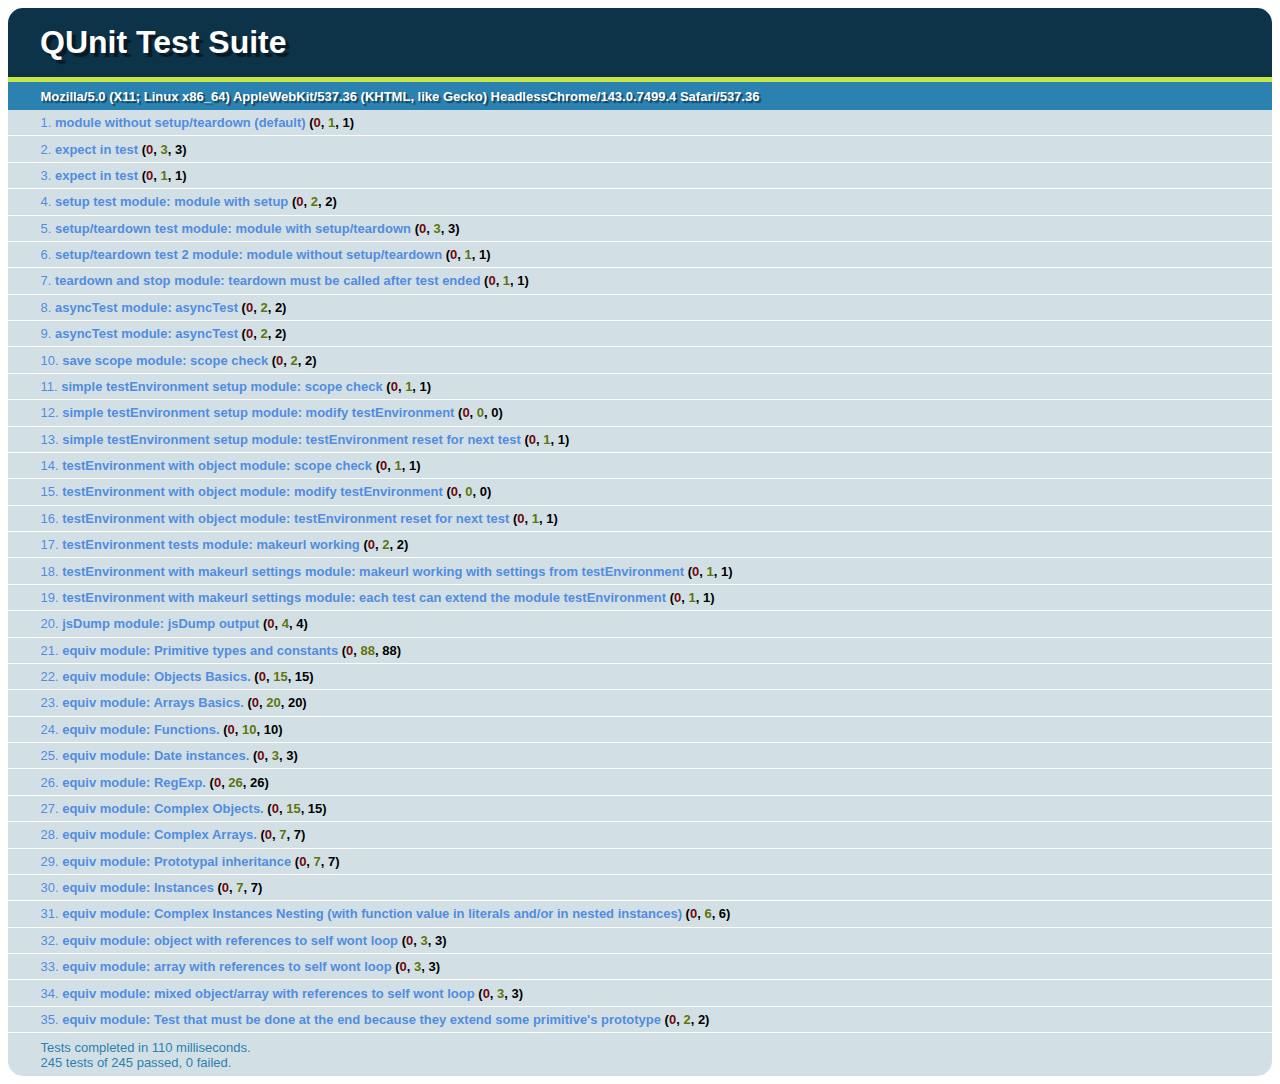
<file: javascripts/jquery/plugins/valums-file-uploader/tests/qunit/test/index.html>
<!DOCTYPE html>
<html>
<head>
	<title>QUnit Test Suite</title>
	<link rel="stylesheet" href="../qunit/qunit.css" type="text/css" media="screen">
	<script type="text/javascript" src="../qunit/qunit.js"></script>
	<script type="text/javascript" src="test.js"></script>
	<script type="text/javascript" src="same.js"></script>
</head>
<body>
	<h1 id="qunit-header">QUnit Test Suite</h1>
	<h2 id="qunit-banner"></h2>
	<div id="qunit-testrunner-toolbar"></div>
	<h2 id="qunit-userAgent"></h2>
	<ol id="qunit-tests"></ol>
</body>
</html>
</file>
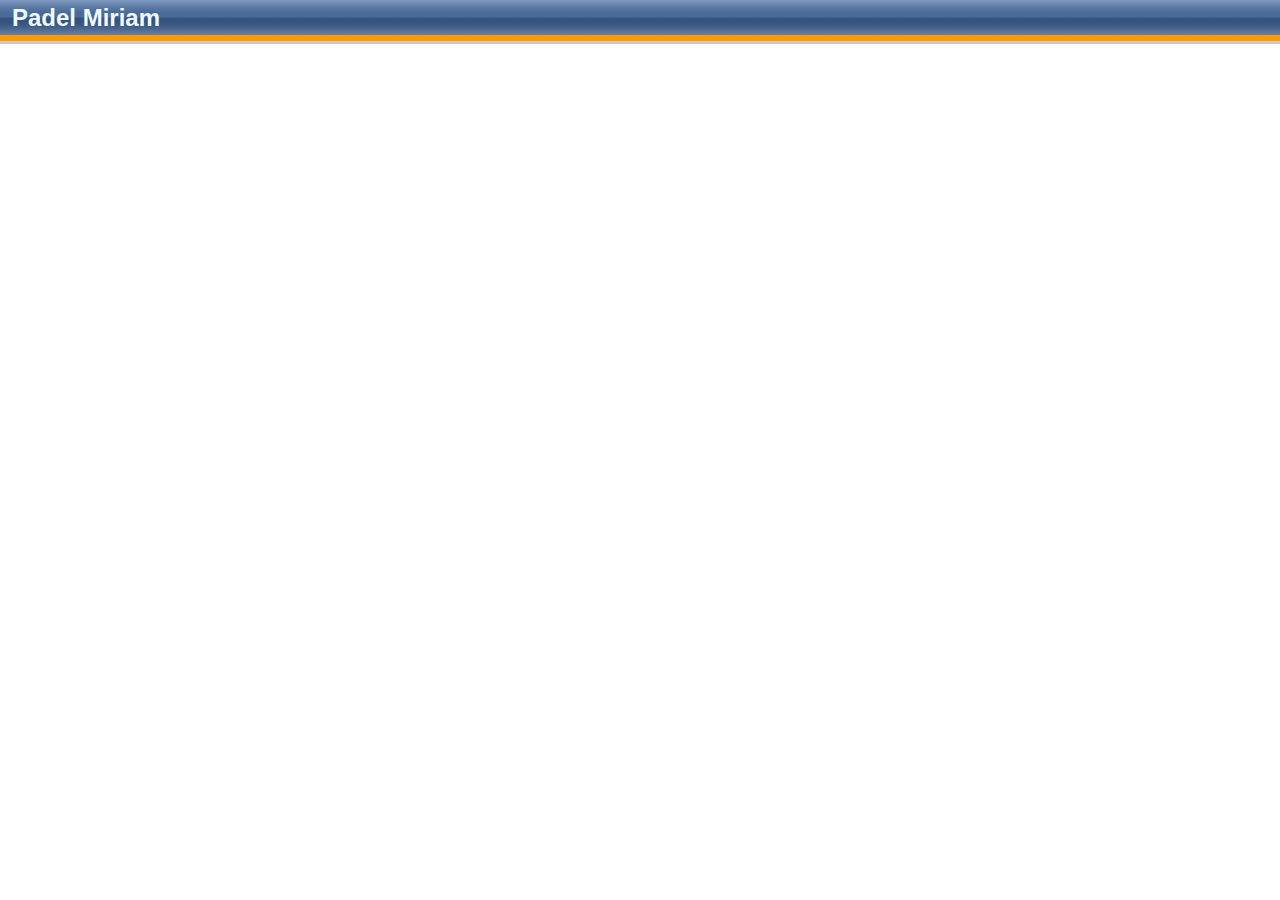
<file: cabecera.html>
<html xmlns="http://www.w3.org/1999/xhtml">
<head>
<meta http-equiv="Content-Type" content="text/html; charset=iso-8859-1" />
    <title>Padel Miriam</title>              
    <meta http-equiv="Content-Type" content="text/html; charset=utf-8">              
    <meta http-equiv="language" content="es">              
		<link href="stylesheets/estilo.css" rel="stylesheet" type="text/css" /> 
</head>

<body>
    <div style="border-bottom:3px solid #cacaca"> 
			<div class="div-cabecera" >                            
				<span class="header">Padel Miriam</span>                      
			</div>              
    </div>              
</body>
</html>
</file>
<file: libs/phpQuery/api-reference/media/style.css>
.php {
	padding: 1em;
}
.php-src { font-family: 'Courier New', Courier, monospace; font-weight: normal; }

body
{
  color:              #000000;
  background-color:   #ffffff;
  background-image:   url("background.png");
  background-repeat:  repeat-y;
  font-family:        tahoma, verdana, arial, sans-serif;
  font-size:          10pt;
  margin:             0;
  padding:            0;
}

a
{
  color:              #000099;
  background-color:   transparent;
  text-decoration:    none;
}

a:hover
{
  text-decoration:    underline;
}

a.menu
{
  color:              #ffffff;
  background-color:   transparent;
}

td
{
  font-size:          10pt;
}

td.header_top
{
  color:              #ffffff;
  background-color:   #9999cc;
  font-size:          16pt;
  font-weight:        bold;
  text-align:         right;
  padding:            10px;
}

td.header_line
{
  color:              #ffffff;
  background-color:   #333366;
}

td.header_menu
{
  color:              #ffffff;
  background-color:   #666699;
  font-size:          8pt;
  text-align:         right;
  padding:            2px;
  padding-right:      5px;
}

td.menu
{
  padding:            2px;
  padding-left:       5px;
}

td.code_border
{
  color:              #000000;
  background-color:   #c0c0c0;
}

td.code
{
  color:              #000000;
  background-color:   #f0f0f0;
}

td.type
{
  font-style:         italic;
}

div.credit
{
  font-size:          8pt;
  text-align:         center;
}

div.package
{
  padding-left:       5px;
}

div.tags
{
  padding-left:       15px;
}

div.function
{
  padding-left:       15px;
}

div.top
{
  font-size:          8pt;
}

div.warning
{
  color:              #ff0000;
  background-color:   transparent;
}

div.description
{
  padding-left:       15px;
}

hr
{
  height:             1px;
  border-style:       solid;
  border-color:       #c0c0c0;
  margin-top:         10px;
  margin-bottom:      10px;
}

span.smalllinenumber
{
  font-size:          8pt;
}

ul {
	margin-left:		0px;
	padding-left:		8px;
}
/* Syntax highlighting */

.src-code { background-color: #f5f5f5; border: 1px solid #ccc9a4; padding: 0 0 0 1em; margin : 0px;
            font-family: 'Courier New', Courier, monospace; font-weight: normal; }
.src-line {  font-family: 'Courier New', Courier, monospace; font-weight: normal; }

.src-comm { color: green; }
.src-id {  }
.src-inc { color: #0000FF; }
.src-key { color: #0000FF; }
.src-num { color: #CC0000; }
.src-str { color: #66cccc; }
.src-sym { font-weight: bold; }
.src-var { }

.src-php { font-weight: bold; }

.src-doc { color: #009999 }
.src-doc-close-template { color: #0000FF }
.src-doc-coretag { color: #0099FF; font-weight: bold }
.src-doc-inlinetag { color: #0099FF }
.src-doc-internal { color: #6699cc }
.src-doc-tag { color: #0080CC }
.src-doc-template { color: #0000FF }
.src-doc-type { font-style: italic }
.src-doc-var { font-style: italic }

.tute-tag { color: #009999 }
.tute-attribute-name { color: #0000FF }
.tute-attribute-value { color: #0099FF }
.tute-entity { font-weight: bold; }
.tute-comment { font-style: italic }
.tute-inline-tag { color: #636311; font-weight: bold }

/* tutorial */

.authors {  }
.author { font-style: italic; font-weight: bold }
.author-blurb { margin: .5em 0em .5em 2em; font-size: 85%; font-weight: normal; font-style: normal }
.example { border: 1px dashed #999999; background-color: #EEEEEE; padding: .5em; }
.listing { border: 1px dashed #999999; background-color: #EEEEEE; padding: .5em; white-space: nowrap; }
.release-info { font-size: 85%; font-style: italic; margin: 1em 0em }
.ref-title-box {  }
.ref-title {  }
.ref-purpose { font-style: italic; color: #666666 }
.ref-synopsis {  }
.title { font-weight: bold; margin: 1em 0em 0em 0em; padding: .25em; border: 2px solid #999999; background-color: #9999CC  }
.cmd-synopsis { margin: 1em 0em }
.cmd-title { font-weight: bold }
.toc { margin-left: 2em; padding-left: 0em }
</file>
<file: javascripts/jquery/plugins/valums-file-uploader/tests/qunit/qunit/qunit.css>
ol#qunit-tests {
	font-family:"Helvetica Neue Light", "HelveticaNeue-Light", "Helvetica Neue", Calibri, Helvetica, Arial;
	margin:0;
	padding:0;
	list-style-position:inside;

	font-size: smaller;
}
ol#qunit-tests li{
	padding:0.4em 0.5em 0.4em 2.5em;
	border-bottom:1px solid #fff;
	font-size:small;
	list-style-position:inside;
}
ol#qunit-tests li ol{
	box-shadow: inset 0px 2px 13px #999;
	-moz-box-shadow: inset 0px 2px 13px #999;
	-webkit-box-shadow: inset 0px 2px 13px #999;
	margin-top:0.5em;
	margin-left:0;
	padding:0.5em;
	background-color:#fff;
	border-radius:15px;
	-moz-border-radius: 15px;
	-webkit-border-radius: 15px;
}
ol#qunit-tests li li{
	border-bottom:none;
	margin:0.5em;
	background-color:#fff;
	list-style-position: inside;
	padding:0.4em 0.5em 0.4em 0.5em;
}

ol#qunit-tests li li.pass{
	border-left:26px solid #C6E746;
	background-color:#fff;
	color:#5E740B;
	}
ol#qunit-tests li li.fail{
	border-left:26px solid #EE5757;
	background-color:#fff;
	color:#710909;
}
ol#qunit-tests li.pass{
	background-color:#D2E0E6;
	color:#528CE0;
}
ol#qunit-tests li.fail{
	background-color:#EE5757;
	color:#000;
}
ol#qunit-tests li strong {
	cursor:pointer;
}
h1#qunit-header{
	background-color:#0d3349;
	margin:0;
	padding:0.5em 0 0.5em 1em;
	color:#fff;
	font-family:"Helvetica Neue Light", "HelveticaNeue-Light", "Helvetica Neue", Calibri, Helvetica, Arial;
	border-top-right-radius:15px;
	border-top-left-radius:15px;
	-moz-border-radius-topright:15px;
	-moz-border-radius-topleft:15px;
	-webkit-border-top-right-radius:15px;
	-webkit-border-top-left-radius:15px;
	text-shadow: rgba(0, 0, 0, 0.5) 4px 4px 1px;
}
h2#qunit-banner{
	font-family:"Helvetica Neue Light", "HelveticaNeue-Light", "Helvetica Neue", Calibri, Helvetica, Arial;
	height:5px;
	margin:0;
	padding:0;
}
h2#qunit-banner.qunit-pass{
	background-color:#C6E746;
}
h2#qunit-banner.qunit-fail, #qunit-testrunner-toolbar {
	background-color:#EE5757;
}
#qunit-testrunner-toolbar {
	font-family:"Helvetica Neue Light", "HelveticaNeue-Light", "Helvetica Neue", Calibri, Helvetica, Arial;
	padding:0;
	/*width:80%;*/
	padding:0em 0 0.5em 2em;
	font-size: small;
}
h2#qunit-userAgent {
	font-family:"Helvetica Neue Light", "HelveticaNeue-Light", "Helvetica Neue", Calibri, Helvetica, Arial;
	background-color:#2b81af;
	margin:0;
	padding:0;
	color:#fff;
	font-size: small;
	padding:0.5em 0 0.5em 2.5em;
	text-shadow: rgba(0, 0, 0, 0.5) 2px 2px 1px;
}
p#qunit-testresult{
	font-family:"Helvetica Neue Light", "HelveticaNeue-Light", "Helvetica Neue", Calibri, Helvetica, Arial;
	margin:0;
	font-size: small;
	color:#2b81af;
	border-bottom-right-radius:15px;
	border-bottom-left-radius:15px;
	-moz-border-radius-bottomright:15px;
	-moz-border-radius-bottomleft:15px;
	-webkit-border-bottom-right-radius:15px;
	-webkit-border-bottom-left-radius:15px;
	background-color:#D2E0E6;
	padding:0.5em 0.5em 0.5em 2.5em;
}
strong b.fail{
	color:#710909;
	}
strong b.pass{
	color:#5E740B;
	}
</file>
<file: stylesheets/estilo.css>
html, body {
    height: 100%;
    margin: 0;
    padding: 0;
}

body {
    font-size: 12px;
    font-family: Verdana, Arial, Helvetica, sans-serif;
    color: #222;
    direction:ltr;
/*  
    background:#E6E6E6 url(images/ui-bg_glass_75_e6e6e6_1x400.png) no-repeat scroll 50% 50%;
    overflow: hidden;
    background-color: #DDDDDD;
*/
}

h3.head {
    border-top: 1px dotted #829AC6;
    border-bottom: 1px dotted #829AC6;
    font-size: 1.2em !important;
    line-height: 1.45em;
    margin-bottom: 0.5em;
    padding: .5em 0 .5em .5em;
}

abbr {
	border-bottom: 1px dotted #222222;
}

.div-cabecera {
    background:#34527E url(images/otras/header.gif) repeat-x scroll center center !important;
    border-bottom:6px solid #FF9900;
}


form {
  margin-bottom:0px;
}  
select, option, input, textarea {
    font-family:"Courier New", Courier, monospace !important;
    font-size:12px;
}
select, input, textarea {
  padding: 1px 3px;
  border:1px solid #8FACBF; /*#BDC7D8*/
}
input.radio {
	border: 0;
}
.noborder {
  padding: 1px 3px;
  border-width::0px !important;
}
select.activo, input.activo {
    border:1px solid #CC0000;
}

.button {
	margin: 5px;
	padding:3px 0px;
	display:block;
	background:url("images/ui-bg_highlight-soft_75_cccccc_1x100.png") repeat-x scroll 60% 40% #CCCCCC;
	border:1px solid #999999 !important;
	font-family: Verdana, Arial, Helvetica, sans-serif !important;;
	font-size: 12px;
	color:#222222 !important;
	font-weight:bold !important;
	outline:0 none;
	position:relative;
	text-align:center;
	text-decoration:none !important;
	width:100px;
	-moz-border-radius: 4px; -webkit-border-radius: 4px;
	cursor:pointer;
}

.inline {
	display:inline !important;
}

.button:hover {
	background:url("images/ui-bg_highlight-soft_75_cccccc_1x100.png") repeat-x scroll 60% 30% #CCCCCC;
	border:1px solid #aaa !important;
	color:#2E6E9E !important;
	cursor:pointer;
}

.boton_nuevo {
	background:url("images/otras/gl-sprite.png") no-repeat scroll -64px -80px transparent !important;
	padding-left:20px;
	white-space:nowrap;
}

span.cerrar_sesion a {
    color:#EEE;
    font-size:12px;
    text-decoration:none;
}

span.cerrar_sesion a:hover {
    color:#FF9C08;
}

a:link {
    color: #0066CC;
    text-decoration:none;
}

a:visited {
    color: #0066CC;
    text-decoration:none;
}

a:active {
    color:#0066CC;
    text-decoration:none;
}

a:hover {
    color: rgb(224, 64, 0);
    text-decoration:none;
}

a.enlace-resaltado {
  font-weight:bold;
  text-decoration:underline;
}

.pdf {
    background:transparent url(images/otras/pdf.gif) no-repeat scroll 0 0;
    padding-left:16px;
    margin-top: .5em;
}

.excel {
    background:transparent url(images/otras/excel.png) no-repeat scroll 0 0;
    padding-left:16px;
}

.boton_imagen {
    display:inline;
    border:0;
    margin:0;
    padding:0;
}

.boton_edit {
    background:transparent url(images/otras/edit.gif) no-repeat scroll 0 0;
    padding:0 0 .5em 16px;
}

.boton_view {
    background:transparent url(images/otras/view.gif) no-repeat scroll 0 0;
    padding:0 0 .5em 16px;
}

.boton_magnifier {
    background:transparent url(images/otras/edit.gif) no-repeat scroll 0 0;
    padding:0 0 .5em 16px;
}

.boton_delete {
    background:transparent url(images/otras/delete.gif) no-repeat scroll 0 0;
    padding:0 0 .5em 16px;
}

.boton_archive {
    background:transparent url(images/otras/archive_zip.gif) no-repeat scroll 0 0;
    padding:0 0 .5em 16px;
}

.boton_download {
    background:transparent url(images/otras/download.png) no-repeat scroll 0 0;
    padding:0 0 .7em 16px;
}

div.estado_proyecto_verde {
    background-color:#00A65E;
    border:1px solid #666;
}

div.estado_proyecto_amarillo {
    background-color:#FFC300;
    border:1px solid #666;
}

div.estado_proyecto_rojo {
    background-color:#CC0000;
    border:1px solid #666;
}

div.estado_manual {
    background-color: #FFC300;
    border:1px solid #666;
    margin:1px 3px 1px 3px;
    padding:2px;
}

div.estado_automatico {
    margin:1px 5px 1px 5px;
    padding:1px;
}

.usc1 {
    line-height: 35px;
    text-align: left;
    color: #D0F500;
    font-size: 24px;
    font-weight:bold;
    padding:3px .5em;
    margin-bottom:-8px;
    border-bottom:1px solid #BBB;
}

.usc2 {
    font-family: Georgia, "Times New Roman", Times, serif;
    font-size: 24px;
    font-weight:bold;
    color: #EFF9FF;
    text-align: left;
    line-height: 32px;
    padding:2px .5em 0 .5em;
    border-bottom:1px solid #fff;
}

.header {
    /*
    background:#80ADE5 url(/images/ui.layout/80ade5_40x100_textures_04_highlight_hard_100.png) repeat-x scroll 0 50%;
    border-top:1px solid #e5e5e5;
    border-bottom:1px solid #777777;
*/
    font-weight:bold;
    overflow:hidden;
    padding:0;
    position:relative;
}

#header h1 {
    color:#FFFFFF;
    font-family:'lucida grande', tahoma, arial, sans-serif;
    font-size:16px;
    font-weight:bold;
    padding:5px 10px;
    background:#7F99BE url(/images/dtree/layout-browser-hd-bg.gif) repeat-x scroll center center;
}

div.contenedor_overflow {
    overflow: visible;
}

.footer {
    background:#D6D6D6 url(/images/ui.layout/d6d6d6_40x100_textures_02_glass_80.png) repeat-x scroll 0 50%;
    border-top:1px solid #999;
    font-size:0.85em;
    overflow:hidden;
    padding:3px 10px;
    position:relative;
}

th {
    /*
		background:url(images/otras/fondo-th.gif) repeat-x scroll 50% 50% #CCCCCC;
		*/
    background-color:#CCCCCC;
    margin:0 2px 0 1px;
    padding:3px .5em;
    font-size:11px;
    font-weight:bold;
    color:#333;
    text-align:left;
    border-top:1px solid #BBB;
    border-bottom:1px solid #BBB;
    border-left:1px solid #DDD;
    border-right:1px solid #CCC;
    /*
    text-shadow:1px 1px 1px #DDD;
    line-height:14px;
    */
}

td {
    font-family: verdana,arial,sans-serif;
    font-size: 11px;
    padding:3px .4em;
    position:relative;
    vertical-align:top;
}

tr.numerico, td.numerico {
   text-align:right;
}

td.tar {
    text-align:right;
    padding-right:1em;
}

td.tac {
    text-align:center;
}

td.nb {
    border-top:0px solid #aaa !important;
}

td.bt {
    border-top:1px solid #aaa;
}

td.bb {
    border-bottom:1px solid #aaa;
}

td.br {
    border-right:1px solid #aaa;
}

td.bl {
    border-left:1px solid #aaa;
}

.c0 {
    background: #F2F5FA !important;
}

.c1 {
    background: #FFF !important;
}

tr.apertura {
    background: #FFC125;
    font-weight:bold;
}

tr.cierre {
    background: #FFC125;
    font-weight:bold;
}

tr.finalizado_1 {
    background: #ddd !important;
}

#tabla_proyectos tr {
    background: #FAFAFA;
}

#tabla_proyectos td {
    border-bottom:1px solid #aaa;
}
/*
#tabla_layout td {
    margin: 0;
    padding: 0;
}

#tabla_layout th {
    margin: 0;
    padding: 0;
}
*/
.ui-dialog-titlebar pre {
	font-family: "Courier New", Courier, mono;
	font-size: 105%;
	font-weight:normal;
	padding:.5em 1em;
	max-height:300px;
	overflow-x: auto; /* Use horizontal scroller if needed; for Firefox 2, not needed in Firefox 3 */
	white-space: pre-wrap; /* css-3 */
	white-space: -moz-pre-wrap !important; /* Mozilla, since 1999 */
	white-space: -pre-wrap; /* Opera 4-6 */
	white-space: -o-pre-wrap; /* Opera 7 */
	word-wrap: break-word; /* Internet Explorer 5.5+ */
	white-space : normal;
}

pre {
	font-size: 105%;
	font-family:"Courier New", Courier, monospace;
	font-weight:normal;
	overflow-x: auto; /* Use horizontal scroller if needed; for Firefox 2, not needed in Firefox 3 */
	white-space: pre-wrap; /* css-3 */
	white-space: -moz-pre-wrap !important; /* Mozilla, since 1999 */
	white-space: -pre-wrap; /* Opera 4-6 */
	white-space: -o-pre-wrap; /* Opera 7 */
	word-wrap: break-word; /* Internet Explorer 5.5+ */
}

table.detalle_proyecto td {
    font-size: 10px;
    font-family: Verdana;
}

table.detalle_proyecto label {
    color:#333333;
    font-weight:bold;
}

table.detalle_proyecto pre {
    font-size: 10px;
    font-family: Verdana;
}

div.notice {
    padding: 0 0 2em 0;
}

div.notice p {
    padding: 1.5em;
    padding-left: 3.5em;
    border: 2px solid rgb(181, 212, 254);
    background: #FFFEED url(/images/info.gif) no-repeat scroll 15px 50%;
    -moz-background-clip: -moz-initial;
    -moz-background-origin: -moz-initial;
    -moz-background-inline-policy: -moz-initial;
    text-align: left;
    color: rgb(94, 98, 115);
}

label {
    font-weight:bold;
    color:#2E6E9E;
    color:#115A8F;
}
label.activo {
    color:#CC0000;
}

a.arbol_proyectos {
    font-weight:800;
}

a.arbol_palancas {
    font-weight:800;
}

a.arbol_iniciativas {
    font-weight:800;
}

.ui-widget-header-contenedor-tab {
    background:#fafafa;
    border:1px solid #B2C7D7;
    color:#222222;
    font-weight:normal;
    padding: 1em 0.5em;
    margin:0px -5px;
}

.ui-widget-header-navegador {
    background:#E7EEF3 url(images/ui-bg_highlight-soft_100_e7eef3_1x100.png) repeat-x scroll 50% 50%;
    border:1px solid #B2C7D7;
    color:#222222;
    font-weight:bold;
}

.ui-widget-header-proyecto {
    color:#15428b;
    font:bold 11px tahoma, arial, verdana, sans-serif;
    padding:5px .5em 4px .5em;
    line-height:15px;
    background:transparent url(images/otras/white-top-bottom.gif) repeat-x 0 -1px;
    border: 1px solid #99bbe8;
    text-align:left;
    font-family: Verdana, Arial, Helvetica, sans-serif;
}

.ui-widget-header-palanca {
/*
    background:#3A8104 url(images/ui-bg_highlight-soft_33_3a8104_1x100.png) repeat-x scroll 50% 50%;
*/    
    background-color:#4B7C9E;
    border:1px solid #3F7506;
    color:#FFFFFF;
    font-weight:bold;
}

.ui-widget-header-iniciativa {
    background:#CB842E url(images/ui-bg_glass_25_cb842e_1x400.png) repeat-x scroll 50% 50%;
    border:1px solid #D49768;
    color:#FFFFFF;
    font-weight:bold;
}

.ui-widget-header-extjs {
    overflow:hidden;
    zoom:1;
    color:#15428b;
    font:bold 11px tahoma, arial, verdana, sans-serif;
    padding:5px 3px 4px 5px;
    border:1px solid #99bbe8;
    line-height:10px;
    background:transparent url(images/otras/white-top-bottom.gif) repeat-x 0 -1px;
    text-align:left;
    font-family: Verdana, Arial, Helvetica, sans-serif;
}

table.login td {
    padding:0;
    margin:0;
}

/* DOCUMENTOS */
td.documento {
    border-top:1px solid #CCCCCC;
    border-bottom:1px solid #CCCCCC;
    border-left:5px solid #6CE26C;
    color:darkred;
    font-weight:bold;
    line-height:18px;
    overflow:hidden;
    padding-left:10px;
}

td.documento_borrar {
    border-top:1px solid #CCCCCC;
    border-bottom:1px solid #CCCCCC;
    border-right:1px solid #CCCCCC;
    vertical-align:middle;
}

div.div_contenedor_spinner {
    width:100%;
    text-align:center;
}

div.div_spinner {
    background:transparent url(images/otras/spinner_gris.gif) no-repeat 0 0;
    background-color:#fff;
    height:300px;
    background-position:center;
}

div.div_loading {
    background:transparent url(images/otras/loading.gif) no-repeat 0 0;
    background-position:center;
}

h1 {
    font-family: Georgia, "Times New Roman", Times, serif;
    font-size:150%;
    font-weight:normal;
    padding-bottom:0px;
    border-bottom:2px solid #aaa;
    color:#666666;
}

.resultado_busqueda_proyectos {
    background-image:url('/images/arbol/proyecto.gif');
    background-repeat:no-repeat;
    background-position:left;
    color:#13539F;
    padding:.5em .5em .5em 2em;
}

.resultado_busqueda_palancas {
    background-image:url('/images/arbol/palanca.gif');
    background-repeat:no-repeat;
    background-position:left;
    color:#3A8104;
    padding:.5em .5em .5em 2em;
}

.resultado_busqueda_iniciativas {
    background-image:url('/images/arbol/iniciativa.gif');
    background-repeat:no-repeat;
    background-position:left;
    color:#E17009;
    padding:.5em .5em .5em 2em;
}

/* TABLA FILTROS */
#tabla_filtros label {
    font-weight:bold;
    color:#2E6E9E;
    padding:0;
}
#tabla_filtros label.activo {
    color:#CC0000;
}

#tabla_filtros td {
    font-size: 12px;
    font-family: Verdana;
    padding:3px .2em;/* 
    vertical-align:top;
*/  
}

#tabla_filtros td.tar {
    text-align:right;
    padding-right:1em;
    vertical-align:top;
}

#tabla_filtros td.bt {
    border-top:1px solid #aaa;
}

#tabla_filtros td.bb {
    border-bottom:1px solid #aaa;
}

#tabla_filtros td.br {
    border-right:1px solid #aaa;
}

#tabla_filtros td.bl {
    border-left:1px solid #aaa;
}

.ui-state-error h5 {
    display:inline;
    color:#CD0A0A;
    font-size:12px;
    font-weight:bold;
}

/* ERRORES */
.error-title {
    color:#333333;
    font-weight:bold;
    padding: 0;
}
.error-label {
    float:left;
    color:#2E6E9E;
    font-weight:bold;
    padding-top: .5em;
    padding-right: 1em;
    width:200px;
    text-align:right;
}
.error-desc {
    padding-top: .5em;
    padding-left: 160px;
}
    
div.div-cabecera-header {
    background:#fff url(/images/dtree/layout-browser-hd-bg.gif) repeat-x scroll center center;
}

span.header {
    line-height: 35px;
    text-align: left;
    color: #EFF9FF;
    font-size: 24px;
    font-weight:bold;
    padding:3px .5em;
    margin-bottom:-8px;
}

#header_items {
    /* background:#EBEBEB none repeat scroll 0 0; */
    border-top:1px solid #AAA;
    height:25px;
    position:relative;
    width:100%;
    z-index:2;
    border-bottom:1px solid #AAA;
    /*
    border-bottom:5px solid #008D00;
    */
}
#header_items ul {
    margin:4px 0 0 13px;
}
#header_items li {
    float:left;
    font-size:0.95em;
    margin-right:8px;
}
#header_items li a {
    color:#000000;
    font-family:Lucida Grande,Verdana,Lucida Sans Regular,Lucida Sans Unicode,Arial,Verdana,sans-serif;
    font-size:13px;
    font-weight:bold;
    text-decoration:none;
}
#header_items li  a:hover  {
    color:#008D00;
}
li, ul {
    list-style-image:none;
    list-style-position:outside;
    list-style-type:none;
    margin:0;
    padding:0;
}

a.fg-button.ui-state-default{
    background:#CCCCCC url(images/ui-bg_highlight-soft_75_cccccc_1x100.png) repeat-x scroll 60% 40%;
    border:1px solid #999 !important;;
    font-weight:bold !important;;
    color:#222222 !important;
/*
    background:#CCCCCC url(images/ui-bg_highlight-soft_100_e7eef3_1x100.png) repeat-x scroll 50% 50%;
*/    
}


#contenido {
    padding: 0 .5em 1em 0;
}

.titulo_proyecto {
    color:#203360;
    font-size:20px !important;
    line-height:29px;
    padding-top:1px;
    word-spacing:-1px;
}

th a.asc {
    background:transparent url(images/s_asc.png) no-repeat scroll 0 0;
    padding-left:16px;
/*  color: #CC0000 !important; */
}

th a.desc {
    background:transparent url(images/s_desc.png) no-repeat scroll 0 0;
    padding-left:16px;
}

/* FORMULARIOS */
form em {
  color:#CC0000;
  font-style:normal;
  font-weight:bold;
  padding-right: .2em;
}

.ui-datepicker-trigger {
  margin-left:.3em;
  margin-bottom: -3px;
	cursor:pointer;
	border:1px solid #8FACBF;
	padding:1px;
}

/* NAVEGADOR */
#navegador {
	margin: 0;
	padding: 0;
}

#navegador td {
	margin: 0;
	padding: 0;
}

#navegador td.grupo {
	padding: .5em 5px 5px 5px;
	color: #2E6E9E;
	font-weight:bold;
	border-top:1px solid #ccc;
	border-bottom:1px solid #ccc;
/*
	width: 120px;
	background-color: #fff;
	color: #036;
*/	
}

#navegador a {
	padding-left: 1em;
	color: #000;
/*
	border-top:1px solid #ccc;
	width: 120px;
	background-color: #fff;
	color: #036;
*/	
}

#navegador td a:hover {
	color: #0000ff;
	text-decoration: none;
}

input.boton { 
  background-colo:url("images/ui-bg_highlight-soft_75_cccccc_1x100.png") repeat-x scroll 60% 40% #CCCCCC;
  border:1px solid #999999 !important;
  color:#222222 !important;
  font-weight:bold !important;
  cursor:pointer;
  margin:0;
	padding:.3em;
  position:relative;
  text-align:center;
  text-decoration:none !important;
} 

td.titulo {
  border-bottom:1px solid #3366CC;
  color:#3366CC;
  font-family:verdana,arial,sans serif;
  font-size:0.75em;
  font-weight:bold;
  margin:0px 0 10px 0;
  padding:0;
}

#resumen_fases td {
  text-align:center;
  border-top:1px solid #999;
}
#resumen_fases th {
  text-align:center;
  color:#333333;
  font-weight:bold;
  background:none;
  margin:0 2px 0 1px;
  padding:5px .5em 4px .5em;
  font-size:12px;
  font-weight:bold;
  color:#333;
  border:0;
  border-top:1px solid #999;
}
#resumen_fases th.br {
    border-right:1px solid #aaa;
}

#resumen_fases th.bl {
    border-left:1px solid #aaa;
}

#resumen_fases th.bb {
    border-bottom:1px solid #aaa;
}

td.gradiente {
  text-align: center;
  background: url("images/otras/topgrad.jpg") repeat-x scroll 0 0 transparent;
  padding-top:4em;
}

.ui-widget-header-elemento-azul {
    /*
    background:#E7EEF3 url(images/ui-bg_highlight-soft_100_e7eef3_1x100.png) repeat-x scroll 0% 0%;
*/  
    background-color:#DFE8F6; 
    border:1px solid #B2C7D7;
    border:1px solid #8FACBF;
    color:#222222;
    font-weight:bold;
    padding: .5em;
		margin:.5em 0;
}
span.titulo-elemento-azul {
	padding:5px 10px 8px;
	color:#444;
	border-bottom:0px solid #333;
	padding-bottom:.5em;
	margin-bottom:.5em;
	font-size:105%;
	font-weight:bold;
}

h1.titulo-proyecto {
	background:url("images/otras/divider_bbbbbb.gif") repeat-x scroll left top transparent;
	padding:5px 10px 5px;
	color:#444;
	border-bottom:0px solid #333;
	font-size:105%;
	font-weight:bold;
}

.ui-widget-header-blanco {
    background-color:#FAFAFA;
    border:1px solid #B2C7D7;
    color:#222222;
    font-weight:bold;
    padding: .2em .5em 3em .5em;
}

.ui-widget-header-contenedor {
    /*
    background:#E7EEF3 url(images/ui-bg_highlight-soft_100_e7eef3_1x100.png) repeat-x scroll 0% 0%;
*/  
    background-color:#E7EEF3; 
    background:#E7EEF3 url(images/ui-bg_highlight-soft_100_e7eef3_1x100.png) repeat-x scroll 50% -25%;
    background:#E7EEF3 url(images/ui-bg_highlight-soft_100_e7eef3_1x100.png) repeat-x scroll right -25px;
    border:1px solid #B2C7D7;
    border:1px solid #8FACBF;
    color:#222222;
    font-weight:bold;
    padding: .5em .5em 1.5em .5em;
}

.ui-widget-header-elemento {
    /*
    background:#E7EEF3 url(images/ui-bg_highlight-soft_100_e7eef3_1x100.png) repeat-x scroll 0% 0%;
*/  
    background-color:#E7EEF3; 
    border:1px solid #B2C7D7;
    border:1px solid #8FACBF;
    color:#222222;
    font-weight:bold;
    padding: .2em .5em 3em .5em;
		margin-top:.5em;
}

.ui-widget-header-elemento-gris {
    /*
    background:#E7EEF3 url(images/ui-bg_highlight-soft_100_e7eef3_1x100.png) repeat-x scroll 0% 0%;
*/  
    background-color:#fafafa; 
    border:1px solid #B2C7D7;
    border:1px solid #8FACBF;
    color:#222222;
    font-weight:bold;
    padding: .2em .5em 3em .5em;
		margin-top:.5em;
}

.ui-widget-header-gris {
    /*
    background:#E7EEF3 url(images/ui-bg_highlight-soft_100_e7eef3_1x100.png) repeat-x scroll 0% 0%;
*/  
    background-color:#F5F5F5; 
    border:1px solid #B2C7D7;
    color:#222222;
    font-weight:bold;
    padding: .2em .5em 1em .5em;
		margin-top:.5em;
}

tr.filtros {
	border-bottom:1px solid #000;
	border-top:1px solid #000;
}
tr.filtros > td {
	background-color:#749ABE !important;
	color:#FFFFFF !important;
	font-weight:normal;
	padding:3px !important;
	border-top:1px solid #000;
	border-bottom:1px solid #000;
	border-right:1px solid #aaa;
	vertical-align:middle !important;
}
tr.filtros > td > select {
	border:1px solid #000;
}
tr.filtros > td > input {
	border:1px solid #000;
}
.boton_gl {
	background:none repeat scroll 0 0 #F9F9F9;
	border-bottom:0.23em solid #EEEEEE;
	height:0.692em;
	left:0;
	overflow:hidden;
	position:absolute;
	right:0;
	top:0;
}

td.separador {
  background:#E7EEF3 url(images/otras/divider_yr.gif) repeat-y scroll 0% 0%;
	padding-left:1.5em;
}


h1.titulo-elemento-azul {
	background:url("images/otras/divider.gif") repeat-x scroll left bottom transparent;
	padding:5px 10px 8px;
	color:#444;
	border-bottom:0px solid #333;
	padding-bottom:.5em;
	margin-bottom:.5em;
	font-size:105%;
	font-weight:bold;
}

h2.titulo-elemento-azul {
	background:url("images/otras/divider.gif") repeat-x scroll left bottom transparent;
	color:#444;
	padding: 3px 10px;
	margin-bottom:.5em;
}

h2.titulo-elemento-azul td {
	font-family: "Lucida Grande",Verdana,Arial,Helvetica,sans-serif;
	font-size:105%;
	font-weight:bold;
	color:#111111;
	padding:3px;
	position:relative;
	vertical-align:middle;
}

h1.titulo-elemento-azul {
	background:url("images/otras/divider.gif") repeat-x scroll left bottom transparent;
	padding:5px 10px 8px;
	color:#444;
	border-bottom:0px solid #333;
	padding-bottom:.5em;
	margin-bottom:.5em;
	font-size:105%;
	font-weight:bold;
}

h6 {
	border-top:1px solid #829AC6;
	border-bottom:1px solid #829AC6;
	background-color:#F0F0F0;
	font-size:1.2em;
	line-height:1.45em;
	margin-top:0;
	margin-bottom:0.2em;
	padding:0.2em 1em;
}
td.h6 {
	font-size:1.2em;
	line-height:1.45em;
	padding:0.2em 1em;
}
h3 {
	border-bottom:1px solid #829AC6;
	font-size:1.2em !important;
	line-height:1.45em;
	margin-bottom:0.5em;
	padding:0.2em 1em;
}

.cabecera-datatable {
	background: url("images/ui-bg_highlight-soft_75_cccccc_1x100.png") repeat-x scroll 50% 50% #CCCCCC;
	border: 1px solid #BBB;
	border-bottom: 1px solid #AAA;
	color: #222222;
	font-weight: 700;
	padding: 5px;
	-moz-border-radius-topleft: 4px;
	-moz-border-radius-topright: 4px;
}
.pie-datatable {
	background: url("images/ui-bg_highlight-soft_75_cccccc_1x100.png") repeat-x scroll 50% 50% #CCCCCC;
	border: 1px solid #BBB;
	border-top: 1px solid #AAA;
	color: #222222;
	font-weight: 700;
	padding: 5px;
	-moz-border-radius-bottomleft: 4px;
	-moz-border-radius-bottomright: 4px;
}
.dataTables_info {
	padding:0 0 0 1em;
	width: 40% !important;
}
.highlight {
	color: #990000;
	font-style: italic;
	font-weight: 600;
}

table.nobb td {
	border-bottom:0px !important;
}	

	div.contenedor_calendario {
		font-family: "Lucida Grande",Helvetica,Arial,Verdana,sans-serif;
		background-color: #FFF;
		border: 1px solid #bbb;
    border-radius: 5px 5px 5px 5px;
    box-shadow: 0 0 3px #aaa;
 		padding:1em;
		width: 750px;
/*		
*/		
	}

	div.calendario {
    height: 150px;
    width: 170px;
    display: inline;
    float: left;
    margin-right: .5em;
	}

	table.calendario caption {
		color:#000;
		font-size:12px;
		padding:.5em 0;
		font-weight:700;
		line-height:14px;
	}

	table.calendario th {
		background-color:#eee;
		border-width: 0px;
		border-top: 1px solid #aaa;
		border-bottom: 1px solid #888;
		padding-top:0;
		padding-bottom:0;
	}

	table.calendario td {
		padding-top:0;
		padding-bottom:3px;
	}

	table.calendario td.destacado {
		background-color:#900 !important;
		color:#fff !important;
	}

	table.calendario td.destacado a:link {
		color:#fff !important;
	}

	table.calendario td.destacado a:hover {
		color:yellow !important;
	}

	table.calendario td.destacado a:visited {
		color:#fff !important;
	}

	table.calendario td.destacado a:active {
		color:#fff !important;
	}

	table.calendario td.activo {
		background-color: #C9E3C8;
		color:#222;
	}

	table.calendario td.parado {
		background-color: #EEE2BD;
	}

	table.calendario td.finalizado {
		background-color:#ccc;
		font-style:italic;
		color:#222;
	}

	table.calendario td.no_existe, table.calendario td.futuro {
		color:#aaa !important;
		font-style:italic !important;
		background-color:#fafafa !important;
	}

	table.calendario td.festivo {
		color:#aaa !important;
		font-style:italic !important;
		background-color:#FFEFEE !important;
	}

	table.calendario td.comentario {
		padding-left:1em;
		color:#222;
		font-style:italic;
	}

	h6.cabecera-modulos {
		/* background-color: #F5E6AA; */
	}
</file>
